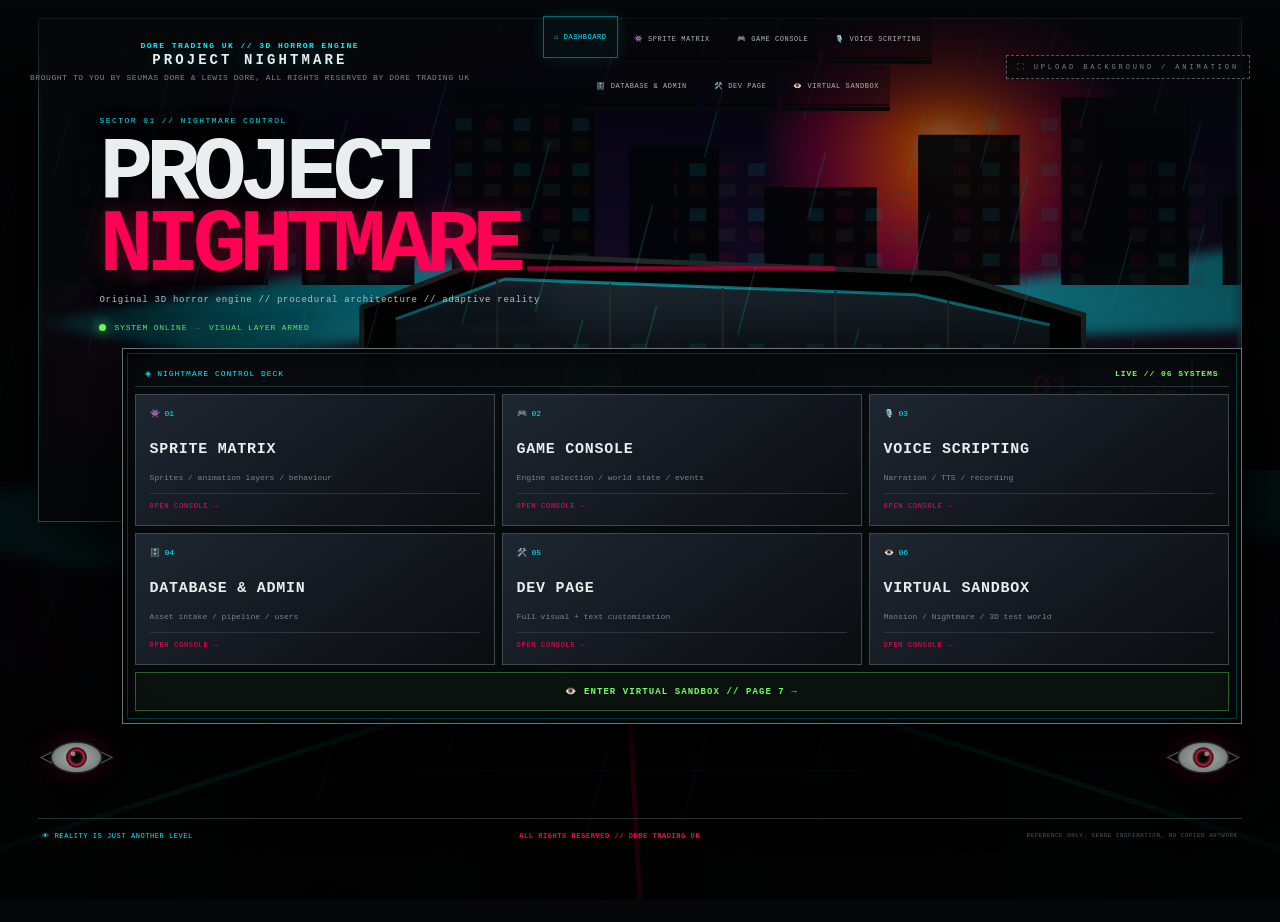
<file: index.html>
<!doctype html><html lang="en-GB"><head><meta charset="utf-8"><meta name="viewport" content="width=device-width,initial-scale=1"><title>Project Nightmare</title><link rel="stylesheet" href="css/main.css"><link rel="stylesheet" href="css/nightmare.css"><link rel="stylesheet" href="css/dashboard.css"><link rel="stylesheet" href="css/nightmare-next.css"></head><body data-page="dashboard"><div id="app"></div><script type="module" src="js/app.js"></script></body></html>
</file>
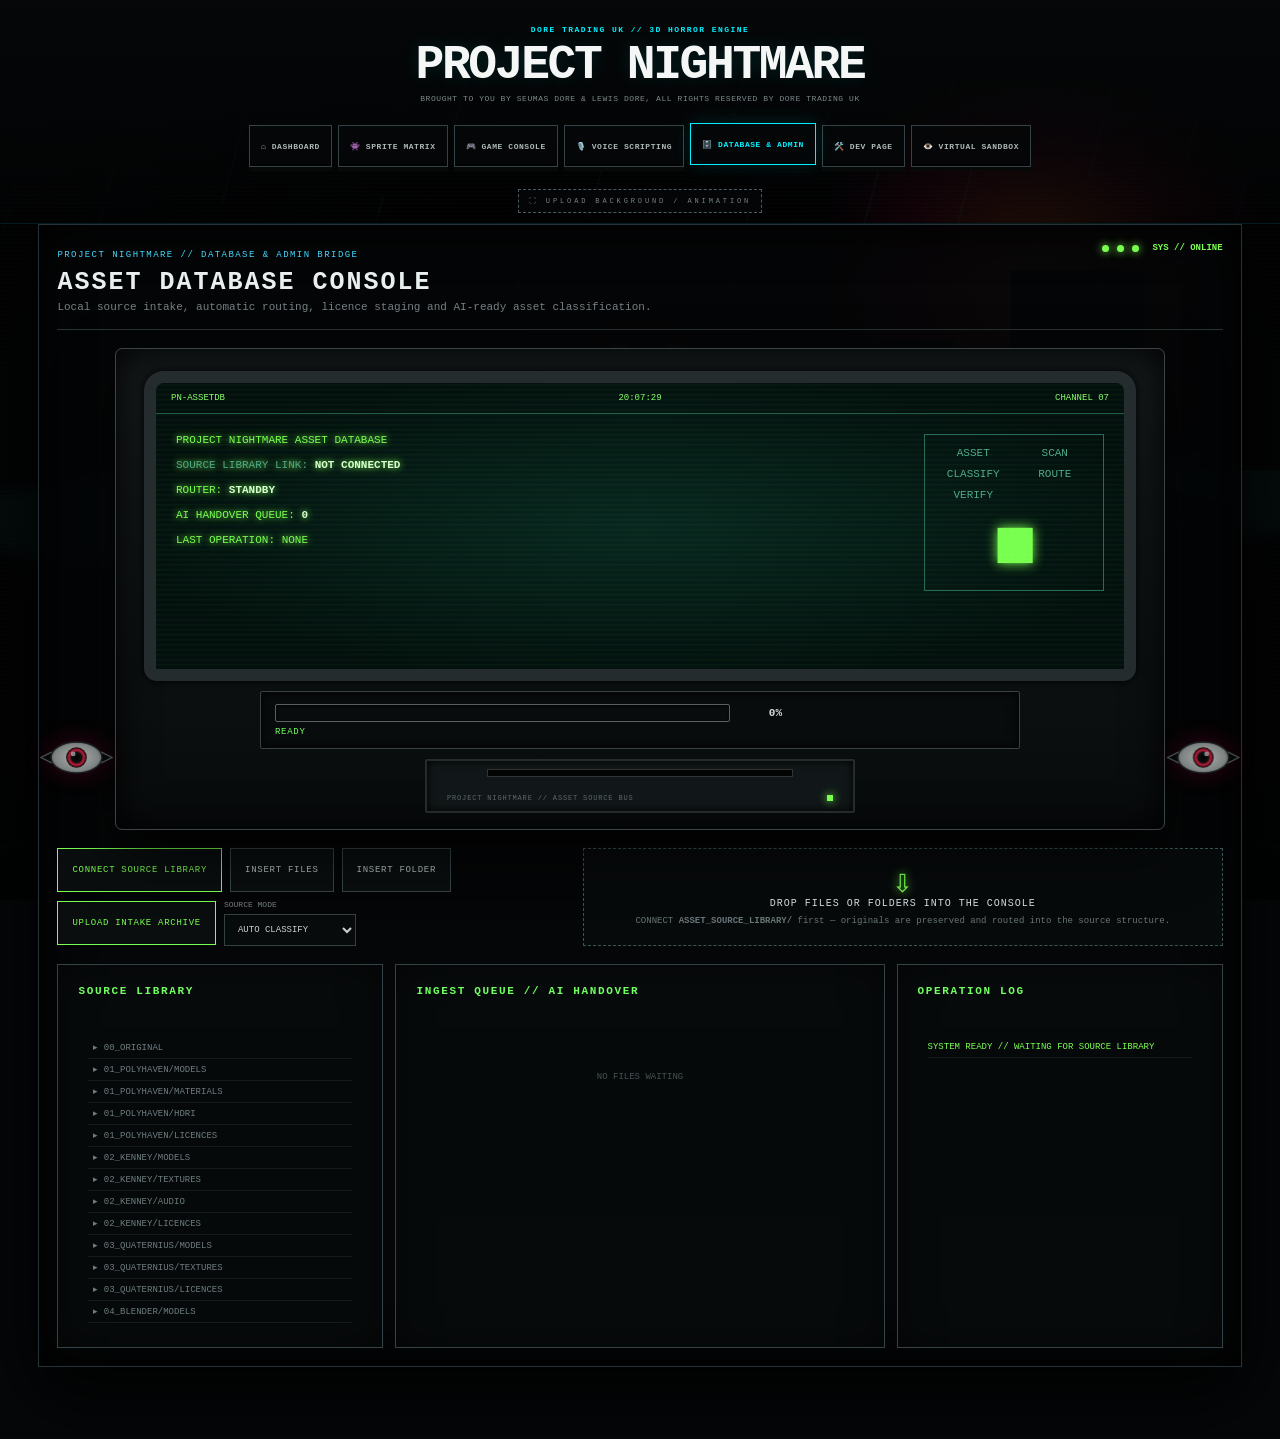
<file: pages/database-admin.html>
<!doctype html><html lang="en-GB"><head><meta charset="utf-8"><meta name="viewport" content="width=device-width,initial-scale=1"><title>Database & Admin Bridge // Project Nightmare</title><link rel="stylesheet" href="../css/main.css"><link rel="stylesheet" href="../css/nightmare.css"><link rel="stylesheet" href="../css/nightmare-next.css"></head><body data-page="database-admin"><div id="app"></div><script type="module" src="../js/app.js"></script></body></html>
</file>
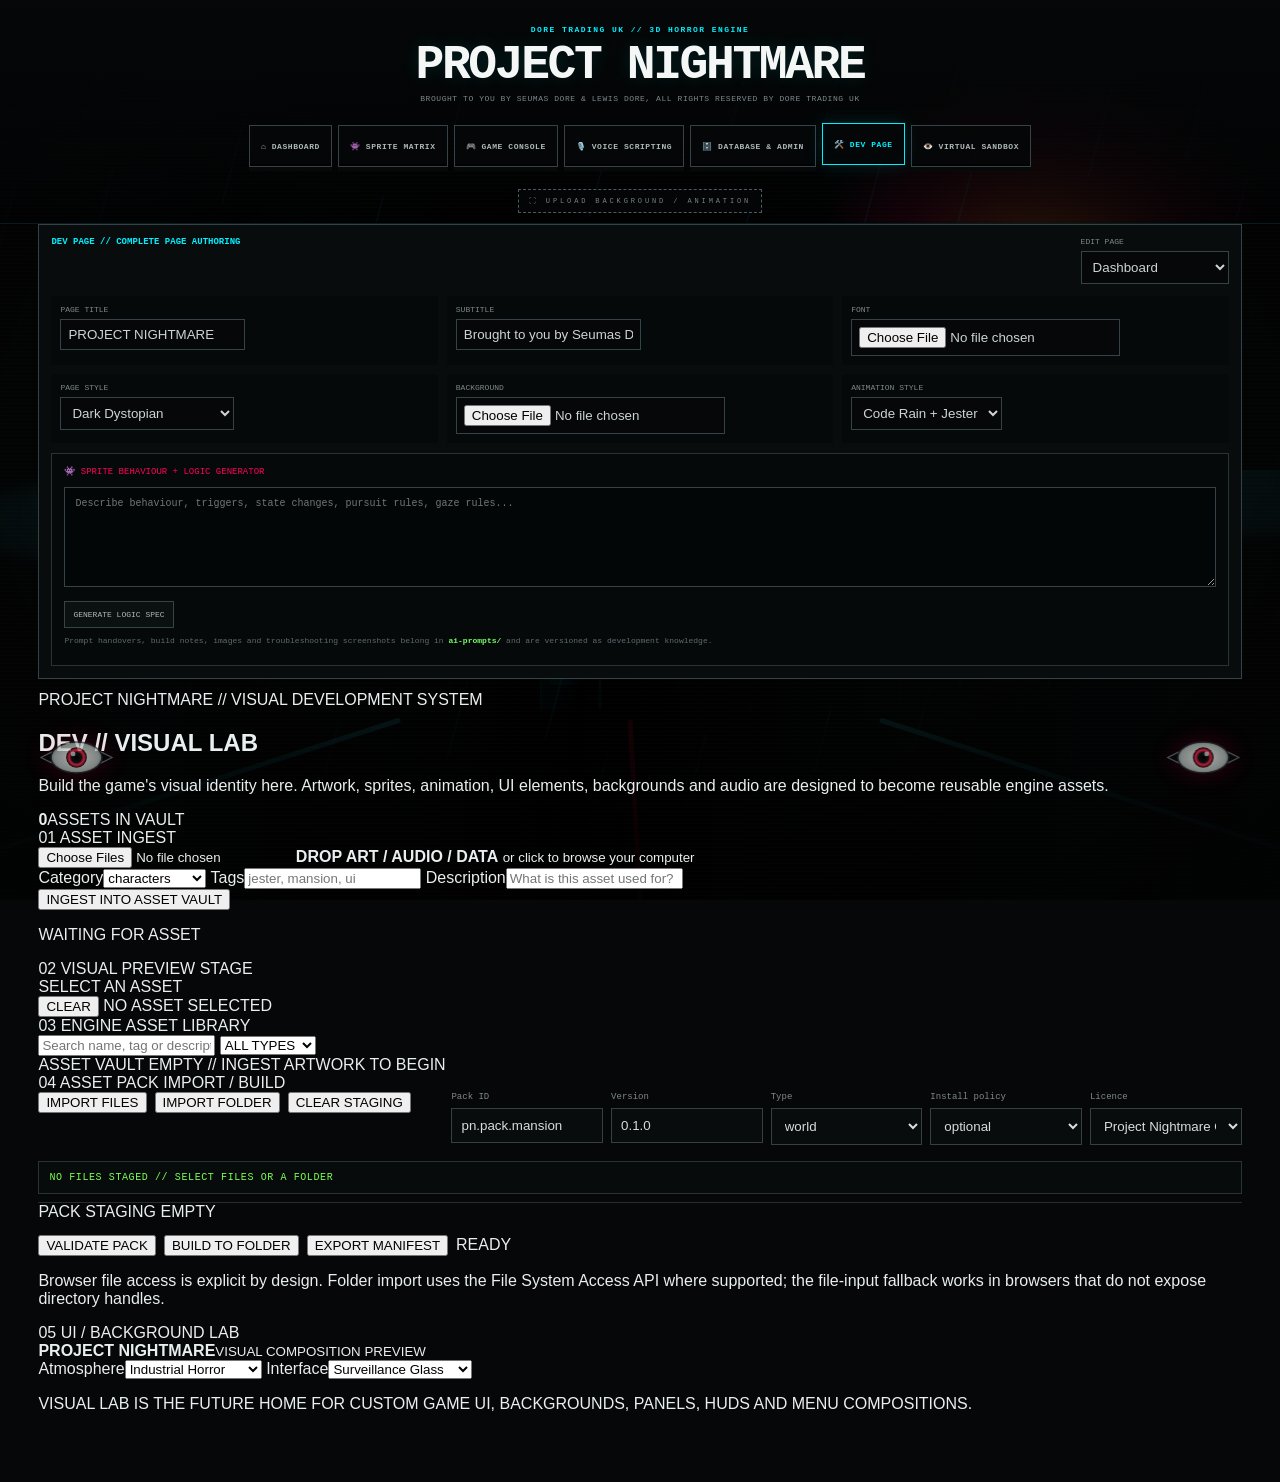
<file: pages/dev.html>
<!doctype html><html lang="en-GB"><head><meta charset="utf-8"><meta name="viewport" content="width=device-width,initial-scale=1"><title>Dev Lab // Project Nightmare</title><link rel="stylesheet" href="../css/main.css"><link rel="stylesheet" href="../css/nightmare.css"><link rel="stylesheet" href="../css/nightmare-next.css"></head><body data-page="dev"><div id="app"></div><script type="module" src="../js/app.js"></script></body></html>
</file>
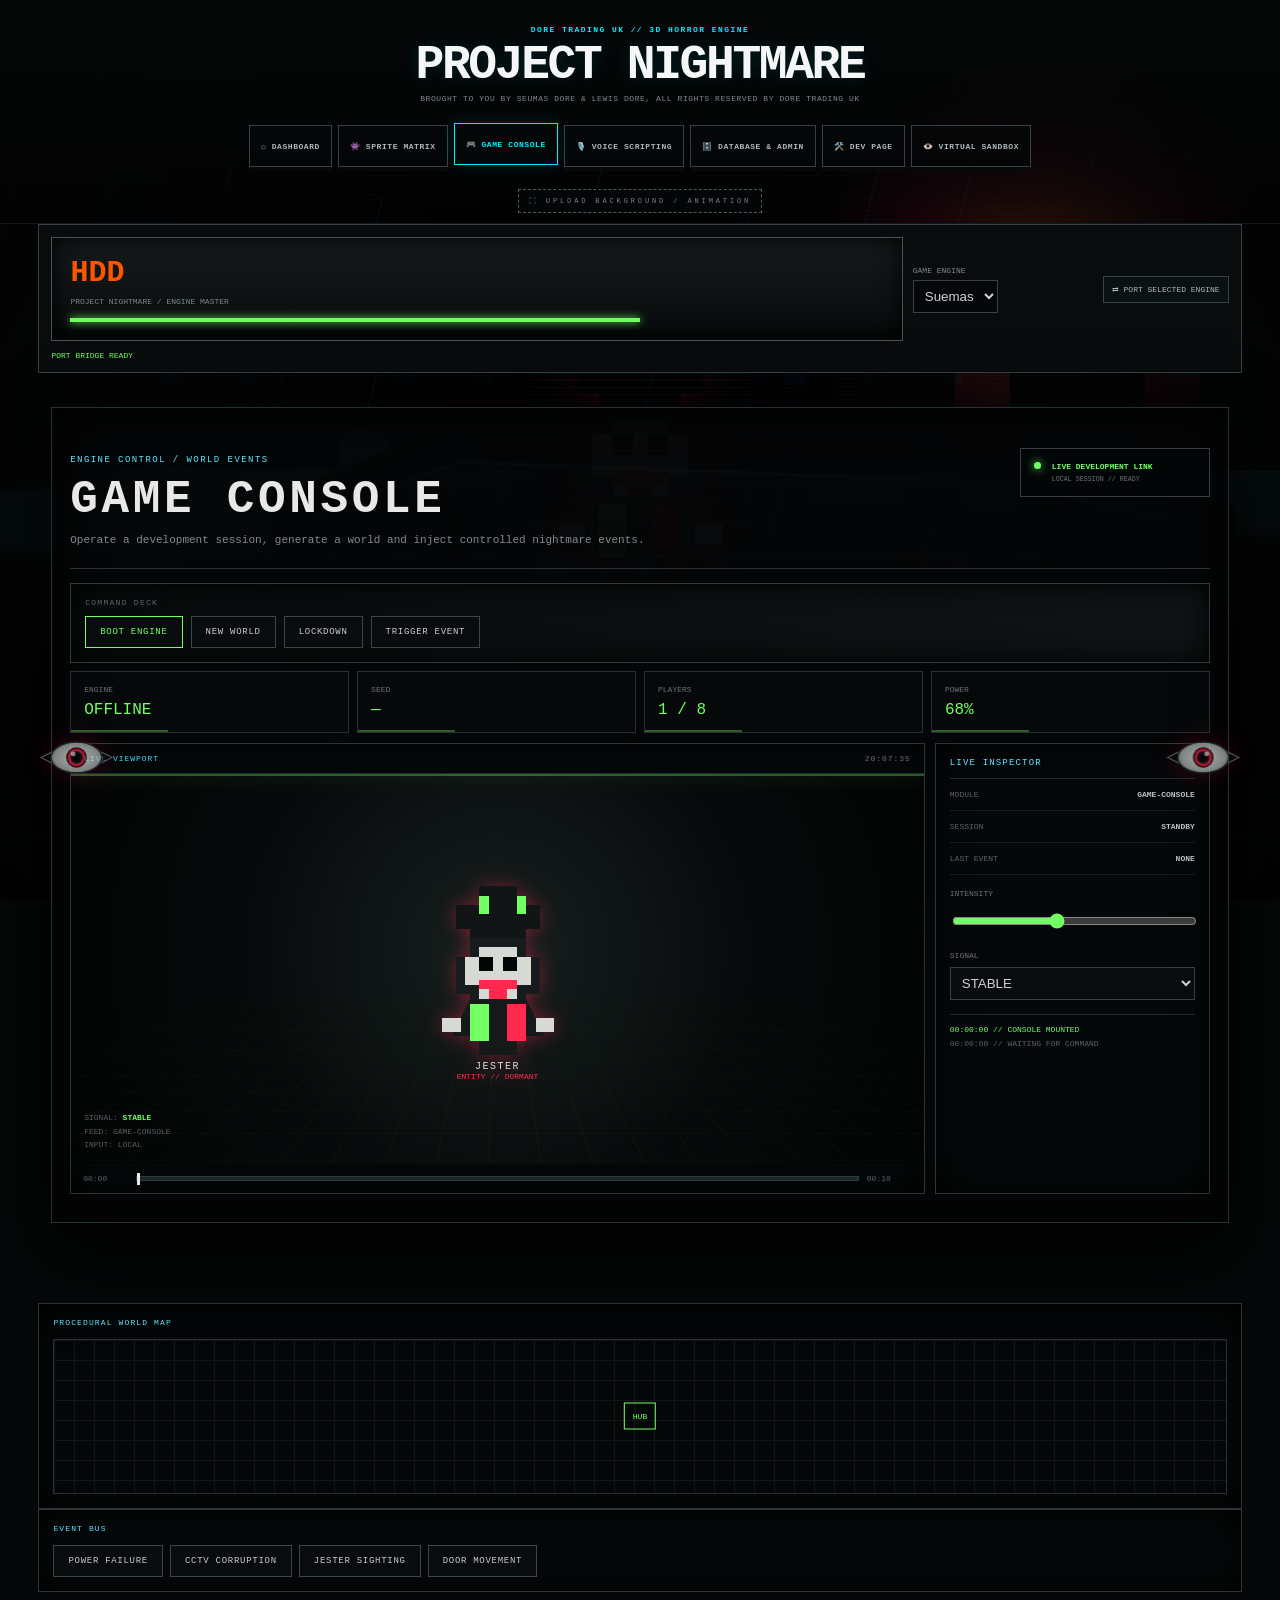
<file: pages/game-console.html>
<!doctype html><html lang="en-GB"><head><meta charset="utf-8"><meta name="viewport" content="width=device-width,initial-scale=1"><title>Game Console // Project Nightmare</title><link rel="stylesheet" href="../css/main.css"><link rel="stylesheet" href="../css/nightmare.css"><link rel="stylesheet" href="../css/nightmare-next.css"></head><body data-page="game-console"><div id="app"></div><script type="module" src="../js/app.js"></script></body></html>
</file>
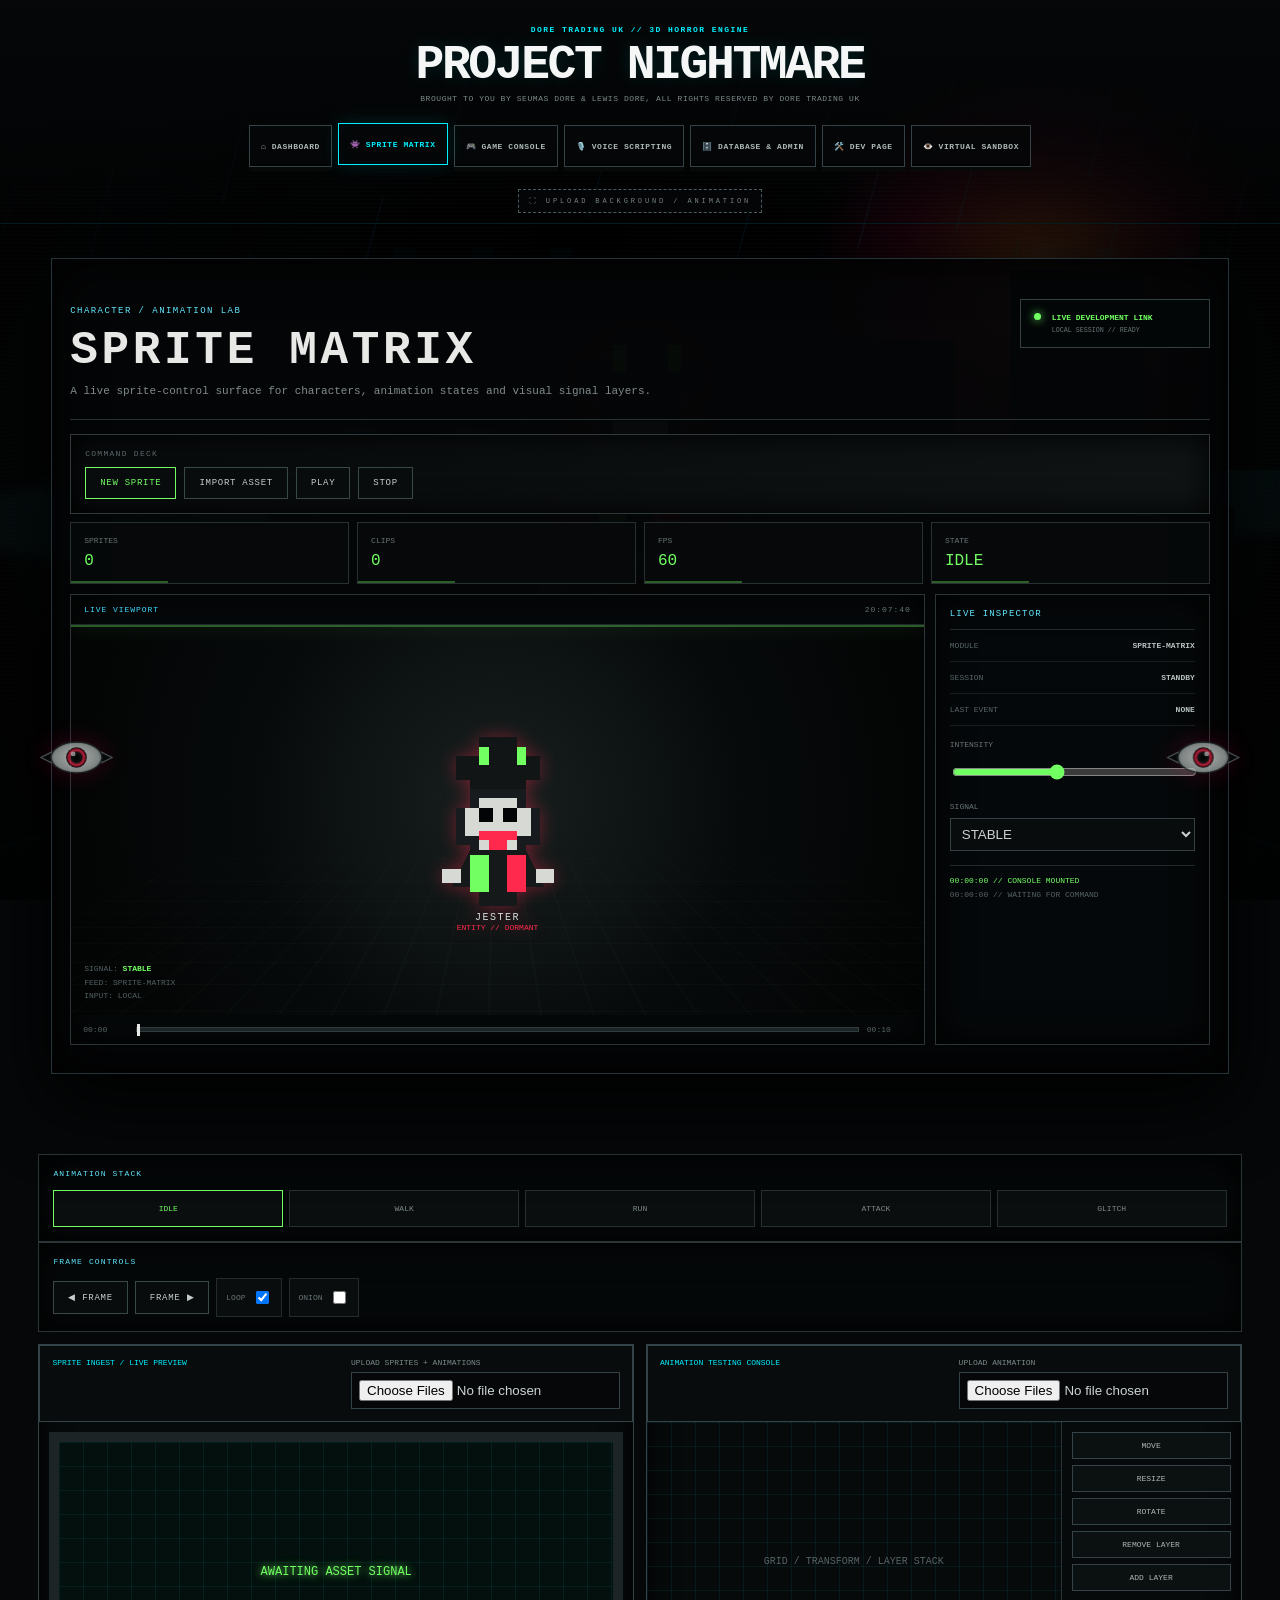
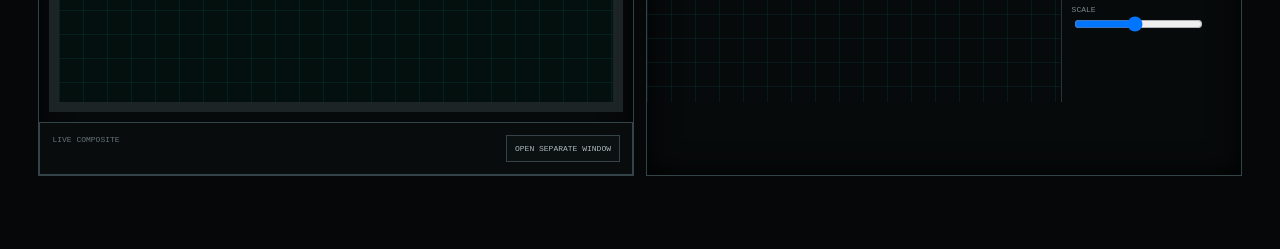
<file: pages/sprite-matrix.html>
<!doctype html><html lang="en-GB"><head><meta charset="utf-8"><meta name="viewport" content="width=device-width,initial-scale=1"><title>Sprite Matrix // Project Nightmare</title><link rel="stylesheet" href="../css/main.css"><link rel="stylesheet" href="../css/nightmare.css"><link rel="stylesheet" href="../css/nightmare-next.css"></head><body data-page="sprite-matrix"><div id="app"></div><script type="module" src="../js/app.js"></script></body></html>
</file>
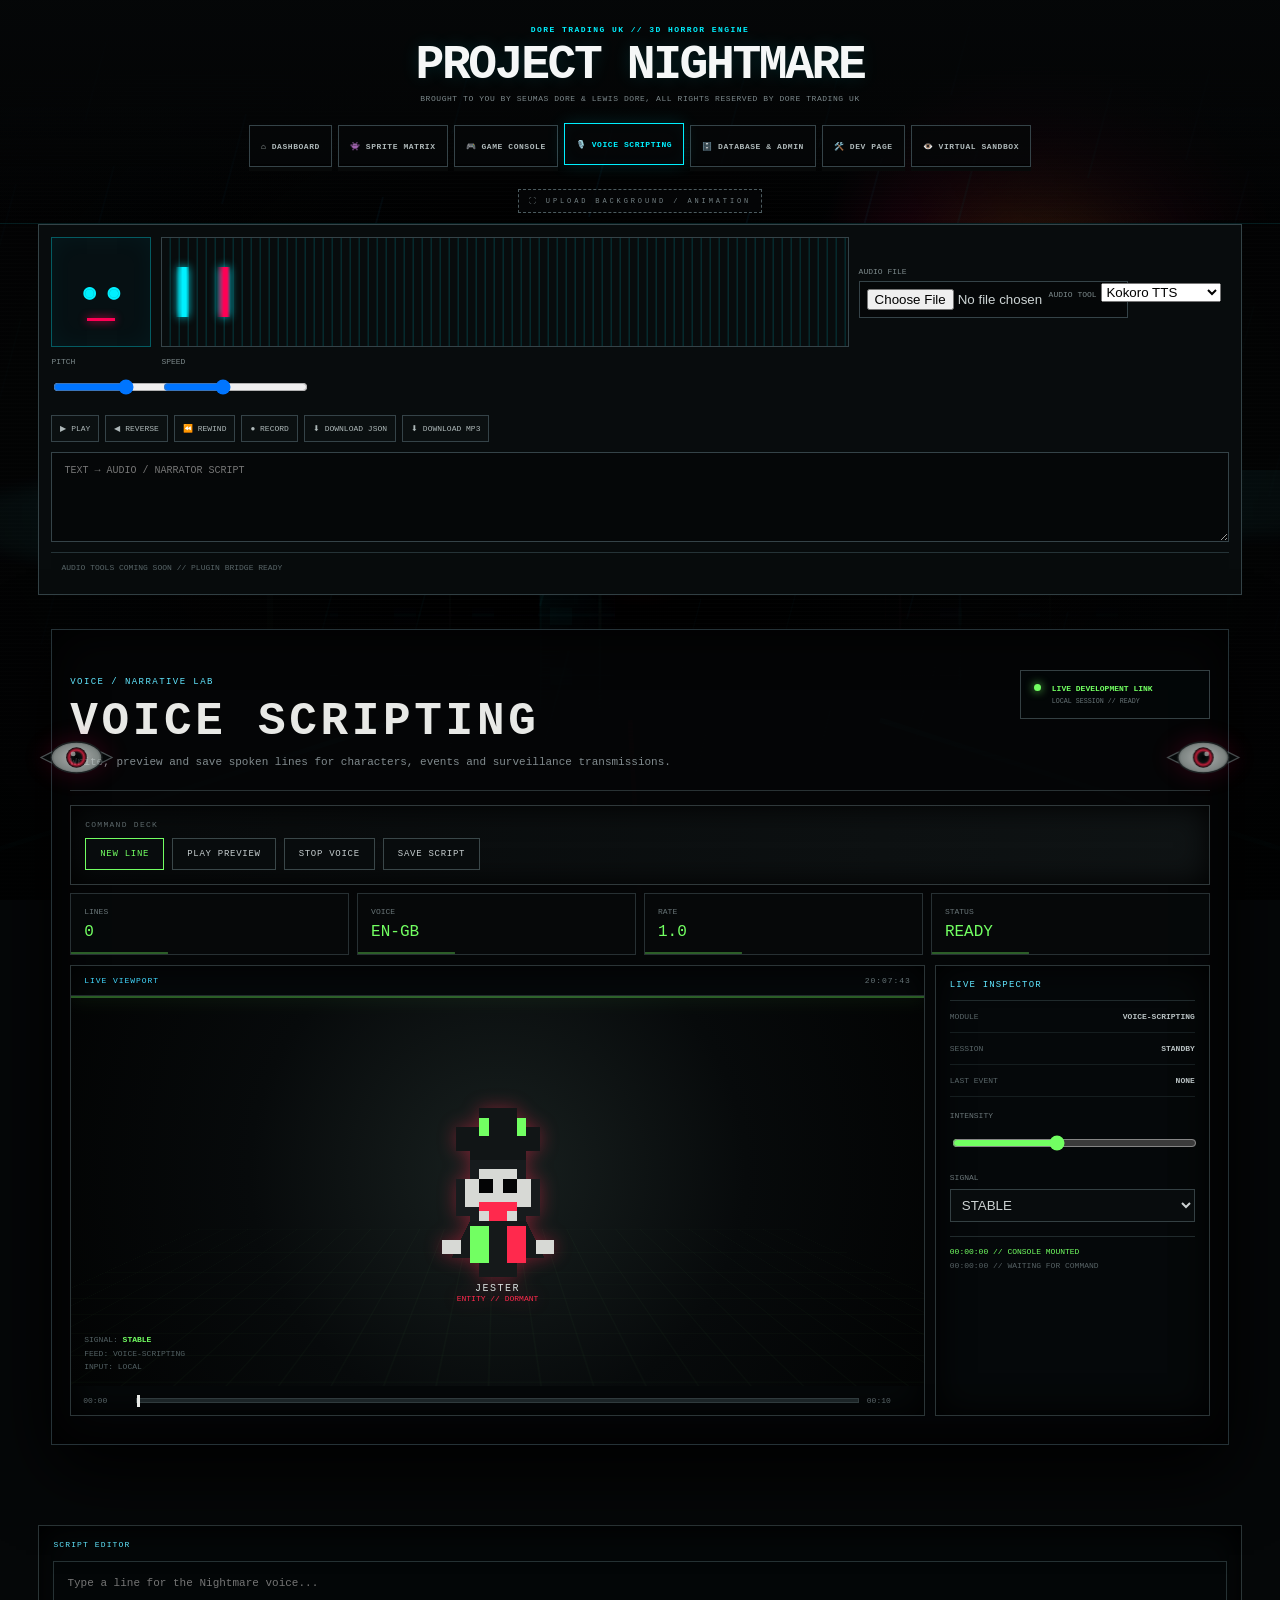
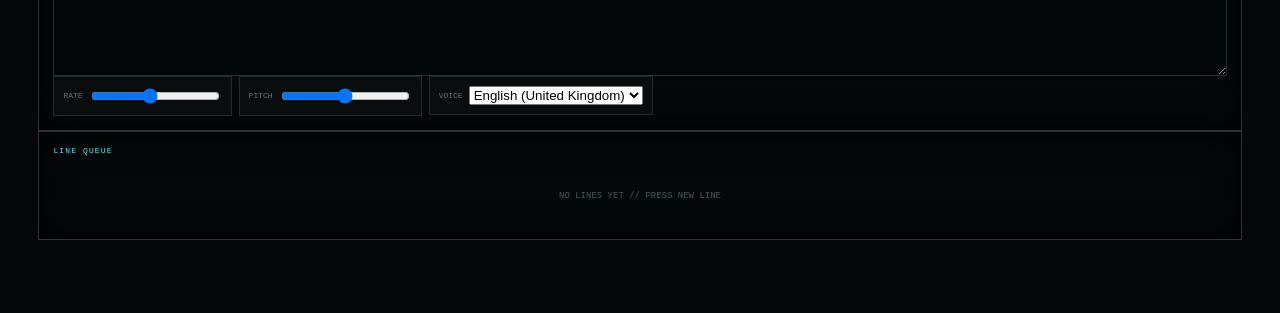
<file: pages/voice-scripting.html>
<!doctype html><html lang="en-GB"><head><meta charset="utf-8"><meta name="viewport" content="width=device-width,initial-scale=1"><title>Voice Scripting // Project Nightmare</title><link rel="stylesheet" href="../css/main.css"><link rel="stylesheet" href="../css/nightmare.css"><link rel="stylesheet" href="../css/nightmare-next.css"></head><body data-page="voice-scripting"><div id="app"></div><script type="module" src="../js/app.js"></script></body></html>
</file>
<file: css/main.css>
.pack-panel{grid-column:1/-1}.pack-toolbar{display:grid;grid-template-columns:1fr 2fr;gap:18px}.pack-actions{display:flex;flex-wrap:wrap;gap:8px;align-content:start}.pack-fields{display:grid;grid-template-columns:repeat(5,1fr);gap:8px}.pack-fields label{font:9px monospace;color:#7f898c}.pack-fields input,.pack-fields select{width:100%;margin-top:6px;padding:9px;background:#090c0d;border:1px solid #354043;color:#d8dcda}.pack-status{margin:16px 0 8px;padding:10px;border:1px solid #293234;background:#080b0c;color:#79ff4f;font:10px monospace;letter-spacing:.06em}.pack-table{max-height:250px;overflow:auto;border-top:1px solid #252d2f}.pack-row{display:grid;grid-template-columns:30px 1fr 160px;gap:10px;padding:9px;border-bottom:1px solid #20282a;background:#070a0b;font:10px monospace}.pack-row span{color:#42d9ff}.pack-row strong{overflow:hidden;text-overflow:ellipsis;white-space:nowrap}.pack-row small{color:#687477}.pack-footer{display:flex;gap:8px;align-items:center;flex-wrap:wrap;padding-top:14px}@media(max-width:1100px){.pack-toolbar{grid-template-columns:1fr}.pack-fields{grid-template-columns:repeat(2,1fr)}}@media(max-width:600px){.pack-fields{grid-template-columns:1fr}.pack-row{grid-template-columns:25px 1fr}.pack-row small{display:none}}


/* ASSET DATABASE CONSOLE */
.asset-console{padding:22px;display:grid;gap:18px;max-width:1500px;margin:auto}
.asset-console-head{display:flex;justify-content:space-between;gap:20px;align-items:flex-start;border-bottom:1px solid #293234;padding-bottom:16px}
.asset-kicker{font:9px monospace;letter-spacing:.16em;color:#42d9ff}.asset-console-head h2{margin:7px 0 4px;font:700 25px monospace;letter-spacing:.08em}.asset-console-head p{margin:0;color:#778184;font:11px monospace}
.console-leds{display:flex;align-items:center;gap:8px;font:9px monospace}.console-leds i{width:7px;height:7px;border-radius:50%;background:#79ff4f;box-shadow:0 0 9px #79ff4f;animation:dbPulse 1.8s infinite}.console-leds i:nth-child(2){animation-delay:.3s}.console-leds i:nth-child(3){animation-delay:.6s}.console-leds b{color:#79ff4f;margin-left:5px}
.asset-console-frame{width:min(1050px,100%);margin:auto;padding:22px 28px 16px;background:linear-gradient(#161b1c,#080b0c);border:1px solid #3b4547;border-radius:7px;box-shadow:0 22px 55px #000a,inset 0 0 40px #000;position:relative}
.crt-screen{height:310px;border:12px solid #252c2e;border-radius:20px 20px 13px 13px;background:#03100d;box-shadow:inset 0 0 35px #000,inset 0 0 5px #79ff4f,0 0 10px #000;overflow:hidden;position:relative;color:#79ff4f;font:11px monospace}
.crt-screen:before{content:"";position:absolute;inset:0;background:radial-gradient(ellipse at center,#0a3329aa 0,#03100d 78%);pointer-events:none}.crt-scanlines{position:absolute;inset:0;background:repeating-linear-gradient(0deg,#fff0 0,#fff0 3px,#79ff4f09 4px,#79ff4f09 5px);animation:dbScan 7s linear infinite;pointer-events:none}
.crt-header{position:relative;z-index:2;display:flex;justify-content:space-between;padding:10px 15px;border-bottom:1px solid #215b4a;color:#8aff69;font-size:9px}.crt-main{position:relative;z-index:2;display:grid;grid-template-columns:1fr 180px;gap:20px;padding:20px}.terminal-line{margin:0 0 13px;text-shadow:0 0 7px #79ff4f}.terminal-line.dim{color:#4eaa8a}.terminal-line b{color:#d8ffce}.terminal-bar{height:8px;border:1px solid #286b58;margin-top:24px}.terminal-bar span{display:block;height:100%;width:0;background:#79ff4f;box-shadow:0 0 10px #79ff4f;transition:width .2s}.crt-map{border:1px solid #286b58;display:grid;grid-template-columns:1fr 1fr;padding:12px;gap:9px;align-content:center;text-align:center;color:#4eaa8a}.crt-map b{grid-column:1/-1;font-size:55px;color:#79ff4f;text-shadow:0 0 12px #79ff4f;animation:dbSpin 5s linear infinite}
.floppy-drive{height:54px;margin:10px auto 0;width:430px;max-width:80%;border:2px solid #252c2e;border-radius:2px;background:#111718;box-shadow:inset 0 0 10px #000;position:relative}.floppy-slot{position:absolute;top:8px;left:14%;right:14%;height:8px;background:#020303;border:1px solid #333}.floppy-label{position:absolute;left:20px;bottom:9px;font:7px monospace;color:#5c676a;letter-spacing:.12em}.floppy-light{position:absolute;right:20px;bottom:10px;width:6px;height:6px;background:#79ff4f;box-shadow:0 0 8px #79ff4f;animation:dbPulse 1.2s infinite}.asset-intake-status{display:grid;grid-template-columns:minmax(0,1fr) auto;gap:18px;align-items:center;margin:10px auto 0;padding:10px 14px;width:min(760px,92%);min-height:58px;background:#090c0d;border:1px solid #394244;border-radius:2px;box-shadow:inset 0 0 12px #000}.asset-intake-progress{min-width:0}.asset-intake-status .terminal-progress-wrap{margin-top:0}.asset-complete-indicator{display:flex;align-items:center;gap:9px;min-width:205px;opacity:0;visibility:hidden;transform:translateY(3px);transition:opacity .2s ease,transform .2s ease}.asset-complete-indicator.complete{opacity:1;visibility:visible;transform:translateY(0)}.asset-complete-indicator>span:last-child{display:grid;gap:2px}.asset-complete-indicator strong{font:700 10px monospace;color:#72ff62;letter-spacing:.08em}.asset-complete-indicator small{font:8px monospace;color:#9ca6a8;white-space:nowrap}.asset-folder-icon{position:relative;display:block;width:32px;height:25px;background:#72ff62;border:2px solid #b7ffad;border-radius:2px;box-shadow:0 0 12px #72ff6255}.asset-folder-icon:before{content:"";position:absolute;left:2px;top:-6px;width:13px;height:7px;background:#72ff62;border:2px solid #b7ffad;border-bottom:0;border-radius:2px 2px 0 0}.asset-folder-icon i{position:absolute;inset:4px 3px 3px;background:#132117;border-radius:1px}.asset-folder-icon b{position:absolute;right:-7px;bottom:-7px;display:grid;place-items:center;width:18px;height:18px;border-radius:50%;background:#72ff62;color:#071108;border:2px solid #c5ffc0;font:900 12px monospace;box-shadow:0 0 8px #72ff62aa}
.asset-console-controls{display:grid;grid-template-columns:1fr 1.25fr;gap:14px}.asset-console-actions{display:flex;gap:8px;flex-wrap:wrap;align-items:center}.console-button{padding:11px 14px;border:1px solid #374346;background:#0a0e0f;color:#b6c0c1;font:9px monospace;letter-spacing:.08em;cursor:pointer}.console-button:hover{border-color:#42d9ff;color:#42d9ff;box-shadow:0 0 12px #42d9ff22}.console-button.primary{border-color:#79ff4f;color:#79ff4f}.asset-console-actions label{font:8px monospace;color:#778184}.asset-console-actions select{display:block;margin-top:5px;background:#080b0c;color:#cbd1d1;border:1px solid #354043;padding:9px;font:9px monospace}
.asset-dropbay{min-height:90px;border:1px dashed #3c5558;background:#070a0b;display:flex;flex-direction:column;align-items:center;justify-content:center;text-align:center;cursor:pointer;transition:.2s}.asset-dropbay:hover,.asset-dropbay.active{border-color:#79ff4f;background:#091510;box-shadow:inset 0 0 30px #79ff4f0c}.asset-dropbay.active{transform:scale(1.01)}.drop-glyph{font-size:25px;color:#79ff4f;text-shadow:0 0 10px #79ff4f}.asset-dropbay strong{font:10px monospace;letter-spacing:.1em;color:#d7dedf}.asset-dropbay small{margin-top:7px;color:#687477;font:9px monospace}
.asset-console-lower{display:grid;grid-template-columns:1fr 1.5fr 1fr;gap:12px}.source-tree,.db-queue,.db-log{min-height:190px;max-height:300px;overflow:auto;background:#06090a;padding:10px;font:9px monospace}.source-tree span{display:block;padding:5px;color:#6f7d80;border-bottom:1px solid #141b1d}.source-tree span:hover{color:#79ff4f}.db-empty{padding:35px 10px;text-align:center;color:#465154}.db-queue-row{display:grid;grid-template-columns:25px 1fr;gap:3px 8px;padding:7px;border-bottom:1px solid #1a2224}.db-queue-row span{grid-row:1/3;color:#42d9ff}.db-queue-row strong{color:#c8d0d1;overflow:hidden;text-overflow:ellipsis;white-space:nowrap}.db-queue-row small{color:#79ff4f;overflow:hidden;text-overflow:ellipsis;white-space:nowrap}.db-queue-row em{grid-column:2;color:#667275;font-style:normal}.db-log div{padding:5px 0;border-bottom:1px solid #151b1d;color:#708084}.db-log div:first-child{color:#79ff4f}
@keyframes dbPulse{50%{opacity:.35;transform:scale(.8)}}@keyframes dbScan{to{transform:translateY(5px)}}@keyframes dbSpin{to{transform:rotate(360deg)}}@media(max-width:900px){.asset-console-controls,.asset-console-lower{grid-template-columns:1fr}.crt-main{grid-template-columns:1fr}.crt-map{display:none}.crt-screen{height:280px}.floppy-drive{width:100%}}@media(max-width:600px){.asset-console{padding:10px}.asset-console-head{display:block}.console-leds{margin-top:12px}.asset-console-frame{padding:10px}.crt-screen{border-width:7px;height:260px}.crt-main{padding:12px}.terminal-line{font-size:9px}}

/* INTERACTIVE MODULE CONSOLES */
.screen-card b{display:block;margin-top:14px;color:#42d9ff;font:9px monospace;letter-spacing:.08em}.nightmare-nav a.active{border-color:#79ff4f;color:#79ff4f;box-shadow:0 0 12px #79ff4f22}.module-console{padding:22px;max-width:1250px;margin:auto}.module-console>header{border-bottom:1px solid #293234;padding-bottom:18px}.module-console>header span{color:#42d9ff;font:9px monospace;letter-spacing:.14em}.module-console h2{margin:7px 0;font:700 26px monospace}.module-console p{color:#788386;font:11px monospace}.module-actions{display:flex;gap:9px;flex-wrap:wrap;margin:18px 0}.console-button.fired{transform:translateY(2px);box-shadow:0 0 18px #79ff4f55}.module-stats{display:grid;grid-template-columns:repeat(3,1fr);gap:10px}.module-stats article{padding:15px;background:#080b0c;border:1px solid #273033}.module-stats small{display:block;color:#667376;font:8px monospace}.module-stats strong{display:block;margin-top:7px;color:#79ff4f;font:16px monospace}.module-workspace{display:grid;grid-template-columns:1fr 230px;gap:12px;margin-top:12px}.workspace-screen,.module-workspace aside{min-height:180px;border:1px solid #293234;background:#06090a;padding:18px;font:10px monospace}.workspace-screen{box-shadow:inset 0 0 30px #79ff4f08}.workspace-screen span{color:#79ff4f;text-shadow:0 0 7px #79ff4f}.workspace-screen p{line-height:1.7}.module-workspace aside strong{display:block;color:#42d9ff;margin-bottom:12px}.module-workspace aside a{display:block;color:#aeb8b9;padding:9px 0;border-bottom:1px solid #192022;text-decoration:none}.module-workspace aside a:hover{color:#79ff4f}.module-launch{padding:25px;background:#06090a;border:1px solid #293234}.module-launch p{line-height:1.7}.module-stats{font:9px monospace;color:#79ff4f}.module-stats span{padding:12px;border:1px solid #273033;background:#080b0c}@media(max-width:700px){.module-stats{grid-template-columns:1fr}.module-workspace{grid-template-columns:1fr}}
</file>
<file: css/nightmare.css>
:root{--black:#030405;--steel:#171b1d;--steel2:#242a2d;--acid:#72ff62;--red:#ff294d;--cyan:#61e7ff;--paper:#d7d9d5}body{overflow-x:hidden;background:#020303;color:var(--paper)}.nightmare-shell{position:relative;min-height:100vh;isolation:isolate;overflow:hidden;background:radial-gradient(circle at 50% 25%,#252a2b 0,#0d1011 45%,#020303 100%)}.nightmare-shell:before{content:"";position:fixed;inset:0;z-index:-4;background:linear-gradient(180deg,rgba(0,0,0,.15),rgba(0,0,0,.72)),repeating-linear-gradient(90deg,transparent 0 18px,rgba(255,255,255,.018) 19px 20px),linear-gradient(90deg,#111718,#303638 48%,#0a0d0e);filter:contrast(1.12)}.nightmare-shell:after{content:"";position:fixed;inset:0;z-index:-1;pointer-events:none;background:radial-gradient(ellipse at center,transparent 35%,rgba(0,0,0,.72) 100%),repeating-linear-gradient(0deg,rgba(255,255,255,.012) 0 1px,transparent 1px 4px);mix-blend-mode:screen}.nightmare-header{position:relative;z-index:5;padding:30px 5vw 10px;text-align:center;text-transform:uppercase;letter-spacing:.18em}.nightmare-header h1{font-size:clamp(2.4rem,6vw,6rem);margin:.15em 0;color:#e8e9e6;text-shadow:0 0 8px rgba(255,255,255,.18),0 0 28px rgba(114,255,98,.12)}.nightmare-header small{color:var(--red)}.nightmare-header p{color:#92999b}.nightmare-nav{display:flex;flex-wrap:wrap;justify-content:center;gap:8px;margin:22px auto;max-width:1100px}.nightmare-nav a{padding:11px 16px;border:1px solid #454c4e;background:rgba(5,7,8,.82);font-size:.72rem;letter-spacing:.1em;transition:.2s}.nightmare-nav a:hover{border-color:var(--acid);color:var(--acid);box-shadow:0 0 18px rgba(114,255,98,.3),inset 0 0 18px rgba(114,255,98,.06);transform:translateY(-2px)}.building{position:fixed;z-index:-3;inset:18% 5% 0;display:grid;grid-template-columns:repeat(18,1fr);grid-template-rows:repeat(10,1fr);gap:7px;padding:20px;background:linear-gradient(90deg,#111516,#363b3c 50%,#111415);box-shadow:inset 0 0 80px #000}.window{position:relative;background:#050606;border:1px solid #414647;overflow:hidden}.window.light:after{content:"";position:absolute;inset:0;background:#c8c08a;opacity:.72;animation:flicker 3.7s infinite}.window.face:before{content:"";position:absolute;inset:15% 25%;background:radial-gradient(circle at 35% 40%,#eee 0 4%,transparent 5%),radial-gradient(circle at 65% 40%,#eee 0 4%,transparent 5%),radial-gradient(ellipse at 50% 73%,var(--red) 0 5%,transparent 7%);filter:blur(.2px);animation:watch 5s infinite}.code-rain{position:fixed;inset:0;z-index:1;pointer-events:none;overflow:hidden;opacity:.42}.glyph{position:absolute;top:-15vh;color:var(--acid);font:700 18px monospace;writing-mode:vertical-rl;animation:rain linear infinite;text-shadow:0 0 9px var(--acid)}.glyph:nth-child(3n){color:var(--red);text-shadow:0 0 9px var(--red)}.jester{position:fixed;z-index:2;left:50%;top:54%;transform:translate(-50%,-50%);font-size:min(22vw,250px);color:var(--red);filter:drop-shadow(0 0 16px #f24);opacity:.12;animation:jesterPulse 2.8s steps(3) infinite}.screen-grid{position:relative;z-index:4;display:grid;grid-template-columns:repeat(3,minmax(0,1fr));gap:18px;max-width:1200px;margin:25vh auto 80px;padding:0 5vw}.screen-card{min-height:145px;padding:22px;display:flex;flex-direction:column;justify-content:space-between;background:linear-gradient(135deg,rgba(25,30,31,.96),rgba(5,7,8,.96));border:1px solid #4a5051;position:relative;overflow:hidden}.screen-card:before{content:"";position:absolute;inset:0;background:linear-gradient(120deg,transparent 35%,rgba(114,255,98,.08) 50%,transparent 65%);transform:translateX(-120%);transition:.5s}.screen-card:hover:before{transform:translateX(120%)}.screen-card:hover{border-color:var(--acid);box-shadow:0 0 28px rgba(114,255,98,.25),inset 0 0 30px rgba(114,255,98,.04);transform:translateY(-5px)}.screen-card span{font:10px monospace;color:var(--acid);letter-spacing:.16em}.screen-card strong{font-size:1.2rem;letter-spacing:.08em}.screen-card small{color:#8d9597}.dashboard-footer{position:relative;z-index:4;text-align:center;padding:0 5vw 35px;color:#687073;font:11px monospace;letter-spacing:.08em}.console-grid{position:relative;z-index:4;display:grid;grid-template-columns:repeat(2,minmax(0,1fr));gap:18px;max-width:1200px;margin:35px auto;padding:0 5vw}.console-panel{min-height:190px;padding:20px;background:rgba(9,12,13,.9);border:1px solid #3b4244;box-shadow:inset 0 0 35px rgba(0,0,0,.55)}.console-panel header{color:var(--acid);font:700 11px monospace;letter-spacing:.15em;margin-bottom:30px}@keyframes flicker{0%,18%,20%,24%,55%,100%{opacity:.7}19%,23%,54%{opacity:.08}}@keyframes watch{0%,30%,55%,100%{opacity:0}32%,53%{opacity:.9}}@keyframes rain{to{transform:translateY(125vh)}}@keyframes jesterPulse{0%,100%{transform:translate(-50%,-50%) scale(1);opacity:.08}50%{transform:translate(-50%,-50%) scale(1.06);opacity:.2}}@media(max-width:800px){.screen-grid,.console-grid{grid-template-columns:1fr}.building{inset:30% 2% 0;grid-template-columns:repeat(9,1fr)}.screen-grid{margin-top:18vh}}
.surveillance-status{position:fixed;right:18px;top:18px;z-index:8;padding:8px 12px;border:1px solid #394144;background:rgba(3,5,6,.84);font:10px monospace;letter-spacing:.12em;color:#8d9597;box-shadow:inset 0 0 15px rgba(114,255,98,.04)}.status-dot{display:inline-block;width:7px;height:7px;border-radius:50%;background:var(--acid);box-shadow:0 0 10px var(--acid);animation:signalPulse 1.4s steps(2) infinite}.jester{width:min(24vw,280px);height:min(30vw,340px);display:grid;place-items:center}.jester img{width:100%;height:100%;image-rendering:pixelated;filter:drop-shadow(0 0 10px rgba(255,41,77,.45)) drop-shadow(0 0 18px rgba(114,255,98,.2));animation:jesterPulse 2.8s steps(4) infinite}.jester:after{content:"";position:absolute;inset:-25%;background:repeating-linear-gradient(0deg,transparent 0 6px,rgba(114,255,98,.08) 7px 8px);mix-blend-mode:screen;animation:scanJester 1.8s linear infinite;pointer-events:none}.window.face:before{background:radial-gradient(circle at 35% 40%,#eee 0 4%,transparent 5%),radial-gradient(circle at 65% 40%,#eee 0 4%,transparent 5%),radial-gradient(ellipse at 50% 73%,var(--red) 0 5%,transparent 7%);}.screen-card:after{content:"ACCESS // '+CARD SYSTEM+'";position:absolute;right:10px;bottom:8px;font:8px monospace;color:#4e5759;letter-spacing:.1em}@keyframes signalPulse{50%{opacity:.25}}@keyframes scanJester{to{transform:translateY(35px)}}

/* LIVE INTERFACE CONTROLS */
.nightmare-nav a,.screen-card,.console-button{cursor:pointer;user-select:none}
.nightmare-nav a{display:inline-flex;align-items:center;justify-content:center;min-height:42px;text-decoration:none;color:#d7d9d5;font-weight:700;box-shadow:inset 0 -2px 0 rgba(0,0,0,.5),0 4px 0 #070909}
.nightmare-nav a:active{transform:translateY(2px);box-shadow:inset 0 0 14px rgba(114,255,98,.12)}
.screen-card{color:var(--paper);text-decoration:none;min-height:175px}
.screen-card b{padding-top:10px;border-top:1px solid #293234}
.screen-card:hover b{color:var(--acid)}
.console-button{display:inline-flex;align-items:center;justify-content:center;min-height:44px;text-decoration:none}
.module-workspace aside a{cursor:pointer}


/* LIVE DEVELOPMENT WORKBENCH */
.live-console{position:relative;z-index:4;width:min(1400px,92vw);margin:34px auto 80px}
.live-console-head{display:flex;justify-content:space-between;gap:24px;align-items:flex-start;padding:22px 0 18px;border-bottom:1px solid #293234}
.live-kicker{color:var(--cyan);font:9px monospace;letter-spacing:.16em}
.live-console-head h2{margin:8px 0 5px;font:700 clamp(28px,4vw,46px) monospace;letter-spacing:.08em;color:#e8e9e6}
.live-console-head p{max-width:760px;margin:0;color:#818b8e;font:11px monospace;line-height:1.7}
.live-signal{min-width:190px;padding:13px;border:1px solid #344043;background:rgba(3,6,7,.86);display:grid;grid-template-columns:10px 1fr;gap:4px 8px;font:8px monospace}
.live-signal i{grid-row:1/3;width:7px;height:7px;border-radius:50%;background:var(--acid);box-shadow:0 0 10px var(--acid);animation:signalPulse 1.1s steps(2) infinite}
.live-signal strong{color:var(--acid)}.live-signal small{color:#687477}
.command-deck{margin-top:14px;padding:14px;background:linear-gradient(90deg,#080b0cdd,#111617dd);border:1px solid #30393b;box-shadow:inset 0 0 30px #000}
.command-label{margin-bottom:9px;color:#5d696c;font:8px monospace;letter-spacing:.16em}
.command-buttons{display:flex;gap:8px;flex-wrap:wrap}
.live-button,.specific-panel button{padding:10px 14px;border:1px solid #3a4749;background:#080c0d;color:#c5cdce;font:9px monospace;letter-spacing:.08em;cursor:pointer;transition:.18s}
.live-button:hover,.specific-panel button:hover{border-color:var(--acid);color:var(--acid);box-shadow:0 0 14px #79ff4f22}
.live-button.primary{border-color:var(--acid);color:var(--acid)}.live-button.fired{transform:translateY(2px);box-shadow:0 0 18px #79ff4f55}
.telemetry-grid{display:grid;grid-template-columns:repeat(4,1fr);gap:8px;margin-top:8px}
.telemetry-grid article{position:relative;padding:13px;background:#06090add;border:1px solid #273033;overflow:hidden}
.telemetry-grid article:after{content:"";position:absolute;left:0;bottom:0;width:100%;height:2px;background:var(--acid);opacity:.35;transform:scaleX(.35);transform-origin:left;animation:telemetryBar 2.5s ease-in-out infinite}
.telemetry-grid small{display:block;color:#687477;font:8px monospace}.telemetry-grid strong{display:block;margin-top:7px;color:var(--acid);font:16px monospace}
.live-workspace{display:grid;grid-template-columns:minmax(0,1fr) 275px;gap:10px;margin-top:10px}
.live-viewport,.inspector,.specific-panel{background:#06090ae8;border:1px solid #2b3537;box-shadow:inset 0 0 35px #000}
.live-viewport>header{display:flex;justify-content:space-between;padding:10px 13px;border-bottom:1px solid #202a2c;color:#42d9ff;font:8px monospace;letter-spacing:.12em}
.live-viewport>header b{color:#667477;font-weight:400}
.viewport-stage{position:relative;height:390px;overflow:hidden;background:radial-gradient(circle at 50% 45%,#18201f 0,#070a0b 52%,#020303 100%)}
.stage-grid{position:absolute;inset:0;background:linear-gradient(rgba(114,255,98,.055) 1px,transparent 1px),linear-gradient(90deg,rgba(114,255,98,.055) 1px,transparent 1px);background-size:35px 35px;transform:perspective(420px) rotateX(55deg) scale(1.5);transform-origin:center bottom;opacity:.45}
.scan-beam{position:absolute;left:0;right:0;height:2px;background:var(--acid);box-shadow:0 0 16px var(--acid);opacity:.35;animation:scanViewport 3.5s linear infinite}
.stage-crosshair{position:absolute;left:50%;top:50%;transform:translate(-50%,-50%);font:30px monospace;color:#79ff4f55}
.stage-entity{position:absolute;left:50%;top:52%;transform:translate(-50%,-50%);display:grid;justify-items:center;transition:.25s;filter:drop-shadow(0 0 9px rgba(255,41,77,.4))}
.stage-entity img{width:150px;height:190px;image-rendering:pixelated}
.stage-entity b{font:10px monospace;color:#d8dedd;letter-spacing:.15em}.stage-entity small{color:#ff294d;font:8px monospace}
.stage-entity.entity-playing img{animation:entityGlitch .28s steps(2) infinite}
.viewport-stage[data-signal="corrupted"] .stage-entity{filter:drop-shadow(8px 0 0 #ff294d88) drop-shadow(-8px 0 0 #61e7ff66)}
.viewport-stage[data-signal="hostile"] .stage-entity{animation:hostileEntity .5s steps(2) infinite}
.stage-readout{position:absolute;left:13px;bottom:12px;color:#526063;font:8px/1.7 monospace}.stage-readout strong{color:var(--acid)}
.timeline{display:grid;grid-template-columns:45px 1fr 45px;gap:8px;align-items:center;padding:10px 12px;color:#586467;font:8px monospace}
.timeline>div{height:5px;background:#1c2527;border:1px solid #303b3d;position:relative}.timeline i{display:block;height:100%;width:0;background:var(--acid);box-shadow:0 0 8px var(--acid)}.timeline b{position:absolute;top:-4px;left:0;width:3px;height:12px;background:#e8e9e6}
.inspector{padding:14px}.inspector>header{padding-bottom:10px;border-bottom:1px solid #202a2c;color:var(--cyan);font:9px monospace;letter-spacing:.13em}
.inspector-row{display:flex;justify-content:space-between;gap:8px;padding:11px 0;border-bottom:1px solid #151d1f;font:8px monospace}.inspector-row span{color:#596568}.inspector-row strong{color:#b8c1c2;text-align:right}
.inspector-block{display:grid;gap:12px;padding:14px 0}.inspector-block label{color:#697477;font:8px monospace}.inspector-block input,.inspector-block select{display:block;width:100%;margin-top:7px;accent-color:var(--acid);background:#080c0d;color:#cbd1d1;border:1px solid #344043;padding:7px}
.inspector-log{height:145px;overflow:auto;border-top:1px solid #202a2c;padding-top:8px;color:#566164;font:8px/1.8 monospace}.inspector-log div:first-child{color:var(--acid)}
.module-specific{display:grid;grid-template-columns:1fr 1fr;gap:10px;margin-top:10px}.specific-panel{padding:14px}.specific-panel>header{margin-bottom:12px;color:var(--cyan);font:8px monospace;letter-spacing:.14em}
.stack-row{display:grid;grid-template-columns:repeat(5,1fr);gap:6px}.stack-row span{padding:13px 5px;text-align:center;background:#0a0e0f;border:1px solid #263033;color:#7d888b;font:8px monospace}.stack-row span:first-child{border-color:var(--acid);color:var(--acid)}
.control-strip,.event-chips,.voice-controls{display:flex;flex-wrap:wrap;gap:7px;align-items:center}.control-strip label,.voice-controls label{display:flex;align-items:center;gap:6px;padding:9px;color:#697477;background:#090d0e;border:1px solid #222c2e;font:8px monospace}
.world-panel{min-height:200px}.mini-map{position:relative;height:155px;background:linear-gradient(#101719 1px,transparent 1px),linear-gradient(90deg,#101719 1px,transparent 1px);background-size:20px 20px;border:1px solid #263235;overflow:hidden}.map-hub{position:absolute;left:50%;top:50%;transform:translate(-50%,-50%);padding:8px;border:1px solid var(--acid);color:var(--acid);font:8px monospace}.world-node{position:absolute;width:7px;height:7px;border-radius:50%;background:#61e7ff;box-shadow:0 0 8px #61e7ff;animation:signalPulse 1.4s steps(2) infinite}.script-panel{grid-column:1/-1}.script-panel textarea{display:block;width:100%;height:115px;box-sizing:border-box;resize:vertical;background:#030607;border:1px solid #263234;color:#d7d9d5;padding:13px;outline:none;font:11px/1.6 monospace}.script-panel textarea:focus{border-color:var(--acid);box-shadow:inset 0 0 18px #79ff4f09}.voice-lines{display:grid;gap:5px;max-height:170px;overflow:auto}.voice-line{display:grid;grid-template-columns:28px 1fr auto;gap:8px;align-items:center;width:100%;text-align:left}.voice-line span{color:var(--cyan)}.voice-line strong{color:#bdc6c7;font:9px monospace}.voice-line small{color:#596467;font:7px monospace}.empty-lines{padding:24px;text-align:center;color:#4d585b;font:9px monospace}
.event-flash:after{content:"";position:absolute;inset:0;background:#ff294d33;animation:eventFlash .55s steps(3)}
@keyframes telemetryBar{50%{transform:scaleX(1)}}@keyframes scanViewport{from{top:-5px}to{top:100%}}@keyframes entityGlitch{0%,100%{transform:translateX(0)}50%{transform:translateX(4px)}}@keyframes hostileEntity{50%{transform:translate(-50%,-50%) scale(1.08) skewX(-3deg)}}@keyframes eventFlash{0%{opacity:1}100%{opacity:0}}
@media(max-width:900px){.live-console{width:94vw}.live-console-head{display:block}.live-signal{margin-top:15px;width:max-content}.live-workspace{grid-template-columns:1fr}.inspector{display:grid;grid-template-columns:1fr 1fr;gap:0 14px}.inspector>header{grid-column:1/-1}.inspector-log{grid-column:1/-1}.module-specific{grid-template-columns:1fr}}
@media(max-width:600px){.telemetry-grid{grid-template-columns:repeat(2,1fr)}.viewport-stage{height:300px}.stage-entity img{width:105px;height:135px}.stack-row{grid-template-columns:repeat(2,1fr)}.inspector{display:block}.inspector-log{margin-top:8px}.live-console{margin-top:20px}}

.terminal-progress-wrap{display:grid;grid-template-columns:1fr auto;gap:10px;align-items:center;margin-top:10px}
.terminal-progress{height:18px;background:#090c0d;border:1px solid #596164;border-radius:2px;overflow:hidden;box-shadow:inset 0 1px 3px #000}
.terminal-progress span{display:block;width:0;height:100%;background:#72ff62;transition:width .12s linear;box-shadow:0 0 8px rgba(114,255,98,.45)}
.terminal-progress-wrap strong{min-width:42px;text-align:right;color:#d7d9d5;font:700 11px monospace}
.terminal-progress-stage{margin-top:5px;color:#72ff62;font:9px monospace;letter-spacing:.08em}

/* BACKGROUND CODE RAIN — subdued behind working consoles */
.code-rain,.matrix-rain,.code-rain-layer,.rain-layer{font-size:8px !important;line-height:1.05 !important;letter-spacing:.04em !important;opacity:.22;}
.code-rain span,.matrix-rain span,.code-rain-layer span,.rain-layer span{display:block;transform:scaleY(.78);transform-origin:top center;}
@media(max-width:900px){.code-rain,.matrix-rain,.code-rain-layer,.rain-layer{font-size:7px !important;opacity:.18;}}

/* =========================================================
   PROJECT NIGHTMARE // NEW DASHBOARD TEMPLATE
   3D RETROWAVE + CYBER HORROR + INDUSTRIAL DECAY
   ========================================================= */
:root{
  --pn-void:#0B0C10;--pn-slate:#1F2833;--pn-decay:#2C3531;--pn-olive:#4E5D4C;
  --pn-pink:#FF0055;--pn-teal:#00F0FF;--pn-violet:#8B00FF;--pn-orange:#FF5500;
}
.pn-dashboard{position:relative;z-index:4;width:min(1480px,94vw);margin:0 auto 70px}
.pn-hero{height:min(590px,62vw);min-height:430px;position:relative;overflow:hidden;border:1px solid #293a40;background:#0B0C10;box-shadow:0 0 50px #000,inset 0 0 80px #000;perspective:900px}
.pn-hero-sky{position:absolute;inset:0;background:radial-gradient(circle at 73% 31%,#FF5500 0 3%,transparent 11%),linear-gradient(180deg,#080713 0%,#120b25 34%,#24122d 57%,#0B0C10 100%)}
.pn-sun{position:absolute;width:180px;height:180px;right:17%;top:18%;border-radius:50%;background:repeating-linear-gradient(180deg,#FF5500 0 7px,#ff8b3d 8px 12px);box-shadow:0 0 55px #FF550066;opacity:.85}
.pn-city{position:absolute;inset:30% 0 19%;background:linear-gradient(90deg,transparent 0 4%,#0b1116 4% 10%,transparent 10% 13%,#11191f 13% 20%,transparent 20% 24%,#0a1117 24% 31%,transparent 31% 36%,#11171d 36% 44%,transparent 44% 48%,#0c1218 48% 55%,transparent 55% 59%,#131b20 59% 67%,transparent 67% 71%,#0b1218 71% 78%,transparent 78% 82%,#11171c 82% 90%,transparent 90%);filter:drop-shadow(0 -20px 20px #00F0FF11)}
.pn-city:after{content:"";position:absolute;inset:35% 0 0;background:repeating-linear-gradient(90deg,transparent 0 18px,#00F0FF22 19px 20px),repeating-linear-gradient(90deg,transparent 0 46px,#FF005522 47px 48px);mask-image:linear-gradient(180deg,transparent,#000)}
.pn-road{position:absolute;left:-5%;right:-5%;bottom:-18%;height:45%;background:linear-gradient(165deg,transparent 0 38%,#1F2833 39% 41%,#0B0C10 42% 100%);transform:rotateX(53deg);transform-origin:bottom;box-shadow:0 -30px 80px #00F0FF16}
.pn-road:after{content:"";position:absolute;inset:35% 0 0;background:repeating-linear-gradient(90deg,transparent 0 11%,#00F0FF 11.1% 11.3%,transparent 11.4% 24%,#FF0055 24.1% 24.3%,transparent 24.4% 100%);opacity:.55;filter:blur(1px)}
.pn-hero-grid{position:absolute;inset:48% 0 0;background:linear-gradient(#00F0FF1a 1px,transparent 1px),linear-gradient(90deg,#00F0FF1a 1px,transparent 1px);background-size:46px 30px;transform:perspective(400px) rotateX(56deg);transform-origin:center top;opacity:.55}
.pn-hero-scan{position:absolute;inset:0;background:repeating-linear-gradient(0deg,transparent 0 5px,#00F0FF08 6px 7px);mix-blend-mode:screen;pointer-events:none}
.pn-hero-copy{position:absolute;left:5%;top:13%;max-width:650px;text-shadow:0 3px 25px #000}
.pn-hero-copy>span{color:#00F0FF;font:700 10px monospace;letter-spacing:.18em}
.pn-hero-copy h2{margin:15px 0 8px;font:900 clamp(36px,6vw,82px)/.9 monospace;letter-spacing:-.06em;color:#f5f7f7}
.pn-hero-copy h2 em{font-style:normal;color:#FF0055;text-shadow:0 0 20px #FF005555}
.pn-hero-copy p{color:#b5c0c2;font:12px monospace;letter-spacing:.08em}
.pn-status{display:flex;align-items:center;gap:9px;margin-top:22px;color:#72ff62;font:9px monospace;letter-spacing:.1em}
.pn-status i{width:8px;height:8px;border-radius:50%;background:#72ff62;box-shadow:0 0 14px #72ff62;animation:signalPulse 1.2s steps(2) infinite}
.pn-status b{color:#6f7b7f;font-weight:400}
.pn-facility{position:absolute;right:5%;bottom:18%;padding:15px 20px;border:1px solid #00F0FF66;background:#0B0C10d9;box-shadow:0 0 22px #00F0FF11;text-align:center;color:#00F0FF;font:9px monospace;transform:skewY(-2deg)}
.pn-facility span{display:block;font:900 44px monospace;color:#FF0055;text-shadow:0 0 15px #FF005555}.pn-facility small{display:block;line-height:1.5}.pn-facility b{color:#FF5500;font-size:7px;letter-spacing:.2em}
.pn-hud-corner{position:absolute;bottom:15px;color:#506064;font:8px/1.6 monospace;letter-spacing:.08em}.pn-hud-left{left:18px}.pn-hud-right{right:18px;text-align:right}
.pn-section-head{display:grid;grid-template-columns:auto 1fr auto;gap:20px;align-items:end;padding:25px 3px 12px;border-bottom:1px solid #27363a}.pn-section-head span{color:#00F0FF;font:8px monospace;letter-spacing:.15em}.pn-section-head strong{font:700 18px monospace;color:#e8eded;letter-spacing:.08em}.pn-section-head small{color:#667477;font:8px monospace}
.pn-card-grid{display:grid;grid-template-columns:repeat(3,1fr);gap:10px;margin-top:10px}
.pn-card{position:relative;min-height:155px;padding:18px;display:flex;flex-direction:column;justify-content:space-between;overflow:hidden;text-decoration:none;color:#e8eded;background:linear-gradient(145deg,#1F2833f0,#0B0C10f5);border:1px solid #35464b;box-shadow:inset 0 0 25px #000,0 8px 22px #0007;transition:.22s;transform-style:preserve-3d}
.pn-card:before{content:"";position:absolute;inset:0;background:linear-gradient(120deg,transparent 25%,#00F0FF18 50%,transparent 75%);transform:translateX(-120%);transition:.45s}
.pn-card:after{content:"";position:absolute;right:-35px;top:-35px;width:90px;height:90px;border:1px solid #FF005544;border-radius:50%;box-shadow:0 0 25px #FF005522}
.pn-card:hover{border-color:#00F0FF;transform:translateY(-5px) rotateX(2deg);box-shadow:0 0 28px #00F0FF18,0 14px 28px #000}
.pn-card:hover:before{transform:translateX(120%)}.pn-card>span{position:relative;color:#00F0FF;font:8px monospace;letter-spacing:.12em}.pn-card strong{position:relative;font:700 16px monospace;letter-spacing:.05em}.pn-card small{position:relative;color:#78888b;font:9px monospace}.pn-card b{position:relative;padding-top:9px;border-top:1px solid #27363a;color:#FF0055;font:8px monospace;letter-spacing:.12em}
.pn-lower{display:grid;grid-template-columns:2fr 1fr;gap:10px;margin-top:10px}.pn-panel{background:#0B0C10e8;border:1px solid #29383d;box-shadow:inset 0 0 35px #000;padding:16px}.pn-panel header{display:flex;align-items:end;justify-content:space-between;gap:12px;margin-bottom:13px}.pn-panel header span{color:#FF5500;font:8px monospace;letter-spacing:.14em}.pn-panel header strong{color:#e6ebeb;font:700 12px monospace}
.pn-scene-grid{display:grid;grid-template-columns:repeat(4,1fr);gap:7px}.pn-scene{height:120px;position:relative;overflow:hidden;border:1px solid #334147;background:#1F2833;display:flex;flex-direction:column;justify-content:end;padding:9px;box-shadow:inset 0 -50px 50px #000}
.pn-scene:before{content:"";position:absolute;inset:0;background:radial-gradient(circle at 65% 35%,#00F0FF44,transparent 18%),linear-gradient(145deg,#2C3531,#0B0C10 62%,#FF005522);opacity:.9}.pn-scene:after{content:"";position:absolute;inset:60% -20% -20%;background:linear-gradient(165deg,#00F0FF55,#FF005555);transform:skewY(-15deg);filter:blur(4px)}
.pn-scene.corridor:before{background:repeating-linear-gradient(90deg,#0B0C10 0 16px,#2C3531 17px 20px),linear-gradient(#FF005544,#00F0FF22)}.pn-scene.control:before{background:radial-gradient(circle at 50% 40%,#00F0FF66,transparent 30%),#2C3531}.pn-scene.roof:before{background:radial-gradient(circle at 70% 25%,#FF5500 0 7%,transparent 8%),linear-gradient(180deg,#8B00FF55,#0B0C10 70%)}
.pn-scene b,.pn-scene small{position:relative;z-index:2}.pn-scene b{color:#f0f4f4;font:8px monospace;letter-spacing:.08em}.pn-scene small{margin-top:4px;color:#00F0FF;font:7px monospace}
.pn-palette-grid{display:grid;grid-template-columns:1fr 1fr;gap:7px}.pn-swatch{display:grid;grid-template-columns:32px 1fr;gap:0 8px;align-items:center;padding:6px;border:1px solid #263438;background:#080b0d}.pn-swatch i{grid-row:1/3;width:28px;height:28px;background:var(--sw);box-shadow:0 0 10px color-mix(in srgb,var(--sw) 35%,transparent)}.pn-swatch span{font:8px monospace;color:#dbe1e1}.pn-swatch small{font:6px monospace;color:#667477;white-space:nowrap;overflow:hidden;text-overflow:ellipsis}.pn-swatch[data-group="GLITCH"] span{color:#00F0FF}.pn-swatch[data-group="HORIZON"] span{color:#FF5500}
.pn-footer{display:flex;align-items:center;justify-content:space-between;gap:12px;margin-top:16px;padding:14px 4px;color:#657276;font:8px monospace;letter-spacing:.1em;border-top:1px solid #263438}.pn-footer span{color:#00F0FF}.pn-footer b{color:#FF0055}.pn-footer small{color:#4f5b5e}
@media(max-width:1000px){.pn-card-grid{grid-template-columns:repeat(2,1fr)}.pn-lower{grid-template-columns:1fr}.pn-scene-grid{grid-template-columns:repeat(2,1fr)}.pn-hero{height:560px}.pn-sun{right:12%}}
@media(max-width:650px){.pn-dashboard{width:96vw}.pn-hero{height:620px;min-height:0}.pn-hero-copy{left:6%;right:6%;top:9%}.pn-hero-copy h2{font-size:38px}.pn-facility{right:6%;bottom:14%}.pn-hud-corner{display:none}.pn-card-grid{grid-template-columns:1fr}.pn-scene-grid{grid-template-columns:1fr 1fr}.pn-section-head{grid-template-columns:1fr}.pn-section-head small{display:none}.pn-footer{display:grid;grid-template-columns:1fr 1fr}.pn-footer small{grid-column:1/-1}.pn-swatch{grid-template-columns:25px 1fr}.pn-swatch i{width:22px;height:22px}}
</file>
<file: css/dashboard.css>
/* PROJECT NIGHTMARE // CINEMATIC MOCKUP DASHBOARD */
.dashboard-shell{background:#050708;min-height:100vh;overflow:hidden}
.dashboard-shell .nightmare-header{position:absolute;z-index:30;top:0;left:0;right:0;padding:18px 30px;display:grid;grid-template-columns:auto 1fr auto;align-items:center;gap:22px;background:linear-gradient(#050708d9,transparent);border:0}
.dashboard-shell .nightmare-header>small,.dashboard-shell .nightmare-header>p{display:none}
.dashboard-shell .nightmare-header h1{margin:0;font:900 14px monospace;letter-spacing:.22em;color:#e9eeee;text-shadow:0 0 15px #00F0FF55}
.dashboard-shell .nightmare-nav{justify-self:end;display:flex;gap:5px;margin:0}
.dashboard-shell .nightmare-nav a{padding:8px 10px;color:#aeb7b8;text-decoration:none;border:1px solid transparent;background:#05070866;font:7px monospace;letter-spacing:.08em;transition:.2s}
.dashboard-shell .nightmare-nav a:hover,.dashboard-shell .nightmare-nav a.active{color:#00F0FF;border-color:#00F0FF66;background:#071215aa;box-shadow:0 0 16px #00F0FF22}
.dashboard-atmosphere{position:fixed;inset:0;z-index:0;background:#050708}
.atmosphere-noise{position:absolute;inset:0;opacity:.08;background-image:url("data:image/svg+xml,%3Csvg xmlns='http://www.w3.org/2000/svg' width='120' height='120'%3E%3Cfilter id='n'%3E%3CfeTurbulence type='fractalNoise' baseFrequency='.9' numOctaves='2' stitchTiles='stitch'/%3E%3C/filter%3E%3Crect width='100%25' height='100%25' filter='url(%23n)' opacity='.5'/%3E%3C/svg%3E")}
.atmosphere-vignette{position:absolute;inset:0;background:radial-gradient(ellipse at center,transparent 40%,#000b 100%)}
.pn-mock-dashboard{position:relative;min-height:100vh;height:100vh;overflow:hidden;color:#e9eeee;background:#050708}
.pn-scene-art{position:absolute;inset:0;width:100%;height:100%;object-fit:cover;object-position:center;filter:saturate(.9) contrast(1.08);transform:scale(1.015)}
.pn-art-glow{position:absolute;inset:0;background:linear-gradient(90deg,#050708aa 0%,transparent 34%,transparent 68%,#05070877),linear-gradient(0deg,#050708 0%,transparent 22%,transparent 80%,#050708aa);mix-blend-mode:multiply}
.pn-title-block{position:absolute;z-index:10;left:6vw;top:17vh;text-shadow:0 5px 35px #000}
.pn-title-block>span{color:#00F0FF;font:8px monospace;letter-spacing:.18em}
.pn-title-block h2{margin:10px 0 8px;font:900 clamp(48px,7.4vw,118px)/.79 monospace;letter-spacing:-.09em}
.pn-title-block h2 em{font-style:normal;color:#FF0055;text-shadow:0 0 25px #FF005555}
.pn-title-block p{margin:14px 0;color:#c0c8c8;font:9px monospace;letter-spacing:.12em}
.pn-location{position:absolute;z-index:10;right:5vw;top:22vh;text-align:right;border-right:2px solid #00F0FF;padding:9px 13px 9px 0;background:#05070866}
.pn-location span{display:block;color:#FF0055;font:8px monospace;letter-spacing:.15em}.pn-location strong{display:block;color:#fff;font:11px monospace;margin:5px 0}.pn-location small{color:#00F0FF;font:7px monospace}
.pn-art-jester{position:absolute;z-index:8;left:50%;top:39%;width:clamp(90px,10vw,170px);transform:translate(-50%,-50%) scale(1.2);filter:drop-shadow(0 0 18px #FF005544) drop-shadow(0 15px 35px #000);animation:pnFloat 4s ease-in-out infinite}
.pn-art-jester img{width:100%;image-rendering:pixelated;image-rendering:crisp-edges}
.pn-art-eye{position:absolute;z-index:9;width:clamp(70px,7vw,110px);opacity:.75;filter:drop-shadow(0 0 12px #FF005544)}
.pn-art-eye img{width:100%}.pn-eye-one{left:8%;bottom:25%}.pn-eye-two{right:8%;bottom:25%;transform:scaleX(-1)}
.pn-console-frame{position:absolute;z-index:20;left:50%;bottom:10.5vh;width:min(920px,70vw);transform:translateX(-50%);padding:9px;background:#070a0ce6;border:1px solid #697476;box-shadow:0 20px 70px #000,0 0 30px #00F0FF14,inset 0 0 20px #000}
.pn-console-frame:before{content:"";position:absolute;inset:4px;border:1px solid #00F0FF33;pointer-events:none}
.pn-console-head{display:flex;justify-content:space-between;align-items:center;padding:7px 10px;color:#00F0FF;font:7px monospace;letter-spacing:.16em;border-bottom:1px solid #263438}
.pn-console-head b{color:#72ff62}
.pn-console-tabs{display:grid;grid-template-columns:repeat(6,1fr);gap:5px;padding-top:6px}
.pn-console-tab{position:relative;min-height:86px;padding:10px 8px 8px;color:#dce2e2;text-decoration:none;background:linear-gradient(145deg,#1F2833ee,#0B0C10f0);border:1px solid #354348;overflow:hidden;transition:.2s}
.pn-console-tab:before{content:"";position:absolute;inset:auto -20% -35px;height:65px;background:#00F0FF18;transform:skewY(-8deg)}
.pn-console-tab:hover{transform:translateY(-5px);border-color:#00F0FF;box-shadow:0 0 22px #00F0FF25}.pn-console-tab span{color:#00F0FF;font-size:12px}.pn-console-tab b{float:right;color:#596467;font:7px monospace}.pn-console-tab strong{display:block;position:relative;margin-top:12px;font:700 8px monospace;letter-spacing:.06em}.pn-console-tab small{display:block;position:relative;margin-top:4px;color:#697679;font:6px monospace;line-height:1.3}
.pn-scene-readout{position:absolute;z-index:12;left:5vw;bottom:9vh;display:grid;grid-template-columns:auto auto auto;gap:4px 12px;padding:10px 12px;border-left:1px solid #FF0055;background:#050708aa;font:6px monospace}.pn-scene-readout span{color:#FF0055}.pn-scene-readout b{color:#dfe5e5}.pn-scene-readout small{color:#687476}
.pn-bottom-brand{position:absolute;z-index:30;left:0;right:0;bottom:0;display:flex;align-items:center;justify-content:center;gap:25px;padding:9px;background:#050708e8;border-top:1px solid #263438;font:7px monospace;letter-spacing:.1em}.pn-bottom-brand span{color:#00F0FF}.pn-bottom-brand b{color:#FF0055}.pn-bottom-brand small{color:#5c686a}
@keyframes pnFloat{0%,100%{transform:translate(-50%,-50%) translateY(0) scale(1.2)}50%{transform:translate(-50%,-50%) translateY(-9px) scale(1.2)}}
@media(max-width:1000px){.dashboard-shell .nightmare-nav a{font-size:6px;padding:7px}.pn-console-frame{width:90vw}.pn-console-tabs{grid-template-columns:repeat(3,1fr)}.pn-title-block{top:15vh}.pn-location{top:16vh}}
@media(max-width:650px){.dashboard-shell .nightmare-header{padding:13px 12px}.dashboard-shell .nightmare-nav{display:none}.dashboard-shell .nightmare-header h1{font-size:10px}.pn-title-block{left:5vw;top:13vh}.pn-title-block h2{font-size:48px}.pn-title-block p{font-size:7px;max-width:260px}.pn-location{right:5vw;top:34vh}.pn-console-frame{bottom:8vh;width:92vw}.pn-console-tabs{grid-template-columns:repeat(2,1fr)}.pn-console-tab{min-height:66px}.pn-console-tab small{display:none}.pn-scene-readout{display:none}.pn-art-jester{top:44%;width:95px}.pn-art-eye{bottom:29%;width:65px}.pn-bottom-brand{gap:9px;font-size:6px;flex-wrap:wrap}.pn-bottom-brand small{display:none}}
</file>
<file: css/nightmare-next.css>
/* PROJECT NIGHTMARE // LOCKED CINEMATIC UI LAYER */
:root{--pn-void:#050708;--pn-slate:#1F2833;--pn-decay:#2C3531;--pn-olive:#4E5D4C;--pn-pink:#FF0055;--pn-teal:#00F0FF;--pn-violet:#8B00FF;--pn-orange:#FF5500;--pn-acid:#72ff62}
*{box-sizing:border-box}body{margin:0;background:#050708;color:#e9eeee;font-family:Arial,Helvetica,sans-serif}
.nightmare-shell{position:relative;min-height:100vh;isolation:isolate;overflow:hidden;background:#050708}.nightmare-shell:before{content:"";position:fixed;inset:0;z-index:-6;background:linear-gradient(#0003,#000b),url("../assets/backgrounds/project-nightmare-retrowave-city.svg") center/cover no-repeat;filter:saturate(.82) contrast(1.1)}.tool-shell:before{filter:saturate(.55) contrast(1.15) brightness(.58)}
.pn-background{position:fixed;inset:0;z-index:-5;background:center/cover no-repeat;opacity:1}.pn-background video{width:100%;height:100%;object-fit:cover}.pn-background-shade{position:fixed;inset:0;z-index:-4;background:radial-gradient(ellipse at center,transparent 25%,#0009 100%),linear-gradient(90deg,#050708aa,transparent 45%,#050708aa);pointer-events:none}
.pn-code-rain{position:fixed;inset:0;z-index:1;pointer-events:none;overflow:hidden;opacity:.34;mix-blend-mode:screen}.pn-code-rain span{position:absolute;top:-15vh;color:var(--pn-acid);font:700 9px/1.05 monospace;writing-mode:vertical-rl;text-shadow:0 0 8px currentColor;animation:pnRain linear infinite}.pn-code-rain span:nth-child(3n){color:var(--pn-red,var(--pn-pink))}.pn-code-rain span:nth-child(4n){color:var(--pn-teal)}
.pn-jester-rain{position:fixed;z-index:2;left:50%;top:50%;width:min(18vw,220px);transform:translate(-50%,-50%);opacity:.13;filter:drop-shadow(0 0 18px var(--pn-pink));pointer-events:none;animation:pnJester 2.8s steps(4) infinite}.pn-jester-rain img{width:100%;image-rendering:pixelated}.pn-jester-rain i{position:absolute;inset:0;background:repeating-linear-gradient(0deg,transparent 0 5px,#00F0FF55 6px 7px);mix-blend-mode:screen}
.pn-sentinel{position:fixed;z-index:12;width:clamp(58px,6vw,100px);opacity:.72;filter:drop-shadow(0 0 13px #FF005544);pointer-events:none}.pn-sentinel img{width:100%;transition:transform .08s linear}.pn-sentinel-left{left:3vw;bottom:13vh}.pn-sentinel-right{right:3vw;bottom:13vh;transform:scaleX(-1)}
.nightmare-header{position:relative;z-index:20;padding:18px 3vw 10px;background:linear-gradient(#050708f2,#050708a8,transparent);border-bottom:1px solid #00F0FF18}.pn-brand{text-align:center}.pn-brand small{color:var(--pn-teal);font:700 8px monospace;letter-spacing:.18em}.pn-brand h1{margin:5px 0;color:#f5f7f7;font:900 clamp(22px,4vw,48px)/1 monospace;letter-spacing:-.05em;text-shadow:0 0 18px #00F0FF22}.pn-brand p{margin:5px 0 10px;color:#7d898c;font:8px monospace;letter-spacing:.07em}
.nightmare-nav{display:flex;flex-wrap:wrap;justify-content:center;gap:6px}.nightmare-nav a{padding:9px 11px;text-decoration:none;color:#aeb8b9;background:#050708cc;border:1px solid #354348;font:700 8px monospace;letter-spacing:.07em;transition:.2s}.nightmare-nav a:hover,.nightmare-nav a.active{color:var(--pn-teal);border-color:#00F0FF;box-shadow:0 0 18px #00F0FF22,inset 0 0 15px #00F0FF09;transform:translateY(-2px)}
.pn-background-upload{display:block;width:max-content;max-width:92vw;margin:8px auto 0;padding:7px 10px;color:#768386;background:#050708cc;border:1px dashed #4c5b5f;font:7px monospace;cursor:pointer}.pn-background-upload:hover{color:var(--pn-acid);border-color:var(--pn-acid)}.pn-background-upload input{display:none}
#page-root{position:relative;z-index:5}.pn-dashboard-core{width:min(1480px,94vw);margin:2vh auto 70px}.pn-dashboard-art{height:min(56vh,650px);min-height:410px;position:relative;overflow:hidden;border:1px solid #344348;box-shadow:0 25px 80px #000,inset 0 0 80px #000;background:#080b0d}.pn-dashboard-art:before{content:"";position:absolute;inset:0;background:url("../assets/backgrounds/project-nightmare-retrowave-city.svg") center/cover;filter:saturate(.9) contrast(1.08)}.pn-art-overlay{position:absolute;inset:0;background:linear-gradient(90deg,#050708d9,transparent 48%,#05070877),linear-gradient(0deg,#050708,transparent 35%,#05070888);z-index:1}.pn-dashboard-copy{position:absolute;z-index:3;left:5%;top:18%;text-shadow:0 5px 30px #000}.pn-dashboard-copy>span{color:var(--pn-teal);font:8px monospace;letter-spacing:.18em}.pn-dashboard-copy h2{margin:12px 0;font:900 clamp(48px,7vw,105px)/.8 monospace;letter-spacing:-.08em}.pn-dashboard-copy h2 em{color:var(--pn-pink);font-style:normal;text-shadow:0 0 22px #FF005555}.pn-dashboard-copy p{color:#bbc4c5;font:9px monospace;letter-spacing:.08em}.pn-status{display:flex;gap:8px;align-items:center;color:var(--pn-acid);font:8px monospace;margin-top:18px}.pn-status i{width:7px;height:7px;border-radius:50%;background:var(--pn-acid);box-shadow:0 0 12px var(--pn-acid);animation:pnPulse 1.2s steps(2) infinite}.pn-status b{color:#5e6b6e}.pn-dashboard-readout{position:absolute;right:4%;bottom:12%;z-index:3;border-right:2px solid var(--pn-teal);padding:10px 12px;text-align:right;background:#05070899;color:#e7eded;font:9px monospace}.pn-dashboard-readout b{font-size:32px;color:var(--pn-pink)}.pn-dashboard-readout span{display:block;color:#647275;margin-top:5px}
.pn-console-frame{margin:-80px auto 0;position:relative;z-index:8;width:min(1120px,90vw);padding:12px;background:#080b0deF;border:1px solid #697476;box-shadow:0 25px 70px #000,inset 0 0 35px #000}.pn-console-frame>header{display:flex;justify-content:space-between;padding:8px 10px;border-bottom:1px solid #263438;color:var(--pn-teal);font:8px monospace;letter-spacing:.12em}.pn-console-frame>header b{color:var(--pn-acid)}
.pn-console-tabs{display:grid;grid-template-columns:repeat(3,1fr);gap:7px;padding-top:7px}.pn-console-tab{min-height:132px;padding:14px;display:flex;flex-direction:column;justify-content:space-between;text-decoration:none;color:#e8eded;background:linear-gradient(145deg,#1F2833f4,#0B0C10f7);border:1px solid #3c4a4e;position:relative;overflow:hidden;transition:.22s}.pn-console-tab:before{content:"";position:absolute;inset:0;background:linear-gradient(120deg,transparent 25%,#00F0FF18 50%,transparent 75%);transform:translateX(-120%);transition:.45s}.pn-console-tab:hover{transform:translateY(-5px) perspective(500px) rotateX(2deg);border-color:var(--pn-teal);box-shadow:0 0 26px #00F0FF22,0 14px 25px #000}.pn-console-tab:hover:before{transform:translateX(120%)}.pn-console-tab span,.pn-console-tab strong,.pn-console-tab small,.pn-console-tab b{position:relative}.pn-console-tab span{color:var(--pn-teal);font:8px monospace}.pn-console-tab strong{font:700 15px monospace;letter-spacing:.05em}.pn-console-tab small{color:#778487;font:8px monospace}.pn-console-tab b{padding-top:8px;border-top:1px solid #29363a;color:var(--pn-pink);font:7px monospace;letter-spacing:.1em}
.pn-sandbox-launch{display:block;margin-top:7px;padding:13px;text-align:center;text-decoration:none;color:var(--pn-acid);border:1px solid #72ff6255;background:#72ff6208;font:800 9px monospace;letter-spacing:.12em;transition:.2s}.pn-sandbox-launch:hover{background:#72ff6214;box-shadow:0 0 20px #72ff6218}
.pn-dashboard-core footer{display:flex;justify-content:space-between;gap:15px;padding:13px 4px;color:#657276;border-top:1px solid #263438;font:7px monospace;letter-spacing:.08em}.pn-dashboard-core footer span{color:var(--pn-teal)}.pn-dashboard-core footer b{color:var(--pn-pink)}.pn-dashboard-core footer small{color:#4f5b5e}
.tool-shell #page-root{width:min(1400px,94vw);margin:0 auto 70px}.tool-shell .live-console,.tool-shell .asset-console,.tool-shell .console-grid{background:#050708d9;border:1px solid #253237;box-shadow:0 25px 70px #000,inset 0 0 50px #000;padding:18px}.tool-shell .module-launch{background:#080c0d;border-color:#354348}.tool-shell .console-panel{background:#070a0b;border-color:#354348}
@keyframes pnRain{to{transform:translateY(125vh)}}@keyframes pnJester{50%{opacity:.22;transform:translate(-50%,-50%) scale(1.04) skewX(-2deg)}}@keyframes pnPulse{50%{opacity:.3;transform:scale(.7)}}
@media(max-width:850px){.pn-console-tabs{grid-template-columns:repeat(2,1fr)}.pn-dashboard-art{min-height:480px}.pn-dashboard-copy{top:12%}.pn-dashboard-readout{bottom:22%}.pn-console-frame{margin:-55px auto 0}}
@media(max-width:600px){.nightmare-header{padding:11px 10px}.pn-brand h1{font-size:24px}.pn-brand p{font-size:7px}.nightmare-nav a{font-size:7px;padding:7px}.pn-sentinel{width:54px;bottom:11vh}.pn-console-tabs{grid-template-columns:1fr}.pn-dashboard-art{height:570px}.pn-dashboard-copy{left:6%;top:10%}.pn-dashboard-copy h2{font-size:48px}.pn-dashboard-readout{left:6%;right:auto;bottom:26%;text-align:left;border-left:2px solid var(--pn-teal);border-right:0}.pn-console-frame{width:94vw;margin:-40px auto 0}.pn-dashboard-core footer{display:grid;grid-template-columns:1fr}.pn-code-rain{opacity:.22}.pn-jester-rain{width:110px}}

/* TOOL-SPECIFIC PRODUCTION CONSOLES */
.pn-enhance-grid{display:grid;grid-template-columns:1fr 1fr;gap:12px;margin-top:12px}.pn-large-screen{background:#070a0b;border:1px solid #344347;box-shadow:inset 0 0 30px #000}.pn-large-screen>header,.pn-large-screen>footer,.pn-engine-rack,.pn-voice-rack,.pn-dev-rack{padding:12px;border:1px solid #344347;background:#080c0d}.pn-large-screen>header{display:flex;justify-content:space-between;gap:10px;color:#00F0FF;font:8px monospace}.pn-large-screen label,.pn-engine-rack label,.pn-voice-rack label,.pn-dev-rack label{color:#7c898b;font:8px monospace}.pn-large-screen input[type=file],.pn-voice-rack input,.pn-dev-rack input,.pn-dev-rack select,.pn-engine-rack select{display:block;margin-top:5px;background:#050708;color:#cdd4d4;border:1px solid #354348;padding:7px}.pn-screen-preview{height:280px;margin:10px;border:10px solid #1d2426;background:#03100d;color:#72ff62;display:grid;place-items:center;position:relative;overflow:hidden;font:12px monospace;text-shadow:0 0 8px #72ff62}.pn-grid-lines,.pn-edit-stage{position:absolute;inset:0;background:linear-gradient(#00F0FF12 1px,transparent 1px),linear-gradient(90deg,#00F0FF12 1px,transparent 1px);background-size:24px 24px}.pn-large-screen>footer{display:flex;justify-content:space-between;color:#667477;font:8px monospace}.pn-large-screen button,.pn-engine-rack button,.pn-voice-buttons button,.pn-behaviour button{padding:8px;background:#0b1011;color:#aeb8b9;border:1px solid #354348;font:8px monospace;cursor:pointer}.pn-large-screen button:hover,.pn-engine-rack button:hover,.pn-voice-buttons button:hover,.pn-behaviour button:hover{color:#72ff62;border-color:#72ff62}.pn-editor-grid{display:grid;grid-template-columns:1fr 180px;min-height:280px}.pn-edit-stage{position:relative;display:grid;place-items:center;color:#566366;font:10px monospace}.pn-edit-tools{padding:10px;display:grid;align-content:start;gap:6px;border-left:1px solid #263438}.pn-edit-tools label{padding-top:8px}.pn-engine-rack{display:grid;grid-template-columns:1fr 180px auto;gap:10px;align-items:center;margin-bottom:12px}.pn-hdd{min-height:95px;padding:18px;background:linear-gradient(#161b1c,#070a0b);border:1px solid #485255;box-shadow:inset 0 0 25px #000}.pn-hdd span{display:block;color:#FF5500;font:900 30px monospace}.pn-hdd b{color:#7b8789;font:8px monospace}.pn-hdd i{display:block;margin-top:10px;width:70%;height:4px;background:#72ff62;box-shadow:0 0 8px #72ff62}.pn-engine-rack>div:last-child{grid-column:1/-1;color:#72ff62;font:8px monospace}.pn-voice-rack{display:grid;grid-template-columns:100px 1fr 180px 180px;gap:10px;align-items:center;margin-bottom:12px}.pn-robot{height:110px;border:1px solid #00F0FF55;background:#061013;display:grid;place-items:center;position:relative;box-shadow:inset 0 0 25px #00F0FF0b}.pn-robot-face{color:#00F0FF;font:700 20px monospace;animation:pnRobot 1s steps(2) infinite}.pn-robot-mouth{position:absolute;bottom:25px;width:28px;height:3px;background:#FF0055;box-shadow:0 0 8px #FF0055}.pn-wave{height:110px;border:1px solid #354348;background:repeating-linear-gradient(90deg,transparent 0 7px,#00F0FF22 8px 9px);position:relative;overflow:hidden}.pn-wave:after{content:"";position:absolute;left:0;right:0;top:50%;height:50px;transform:translateY(-50%);background:linear-gradient(90deg,transparent 0 2%,#00F0FF 3% 3.5%,transparent 4% 8%,#FF0055 9% 9.5%,transparent 10%);filter:drop-shadow(0 0 5px #00F0FF);animation:pnWave 1s linear infinite}.pn-wave[data-loaded="1"]:after{animation-duration:.35s}.pn-voice-rack textarea{grid-column:1/-1;min-height:90px;background:#050708;border:1px solid #354348;color:#dce2e2;padding:12px;font:10px monospace}.pn-voice-buttons{grid-column:1/-1;display:flex;flex-wrap:wrap;gap:6px}.pn-coming{grid-column:1/-1;padding:10px;color:#596669;border-top:1px solid #263438;font:8px monospace}.pn-dev-rack{margin-bottom:12px}.pn-dev-rack>header{display:flex;justify-content:space-between;color:#00F0FF;font:9px monospace}.pn-dev-fields{display:grid;grid-template-columns:repeat(3,1fr);gap:9px;margin-top:12px}.pn-dev-fields label{background:#06090a;padding:9px}.pn-behaviour{margin-top:10px;padding:12px;background:#06090a;border:1px solid #263438}.pn-behaviour header{color:#FF0055;font:9px monospace}.pn-behaviour textarea{width:100%;min-height:100px;margin:10px 0;resize:vertical;background:#030607;border:1px solid #354348;color:#dce2e2;padding:10px;font:10px monospace}.pn-behaviour p{color:#5e6b6e;font:8px monospace}.pn-behaviour p b{color:#72ff62}
@keyframes pnWave{to{transform:translate(80px,-50%)}}@keyframes pnRobot{50%{opacity:.35;transform:skewX(-8deg)}}@media(max-width:900px){.pn-enhance-grid{grid-template-columns:1fr}.pn-engine-rack{grid-template-columns:1fr}.pn-voice-rack{grid-template-columns:1fr 1fr}.pn-robot{grid-column:1}.pn-wave{grid-column:2}.pn-dev-fields{grid-template-columns:1fr 1fr}}@media(max-width:600px){.pn-voice-rack{grid-template-columns:1fr}.pn-wave{grid-column:auto}.pn-dev-fields{grid-template-columns:1fr}.pn-editor-grid{grid-template-columns:1fr}.pn-edit-tools{border-left:0;border-top:1px solid #263438}}
</file>
